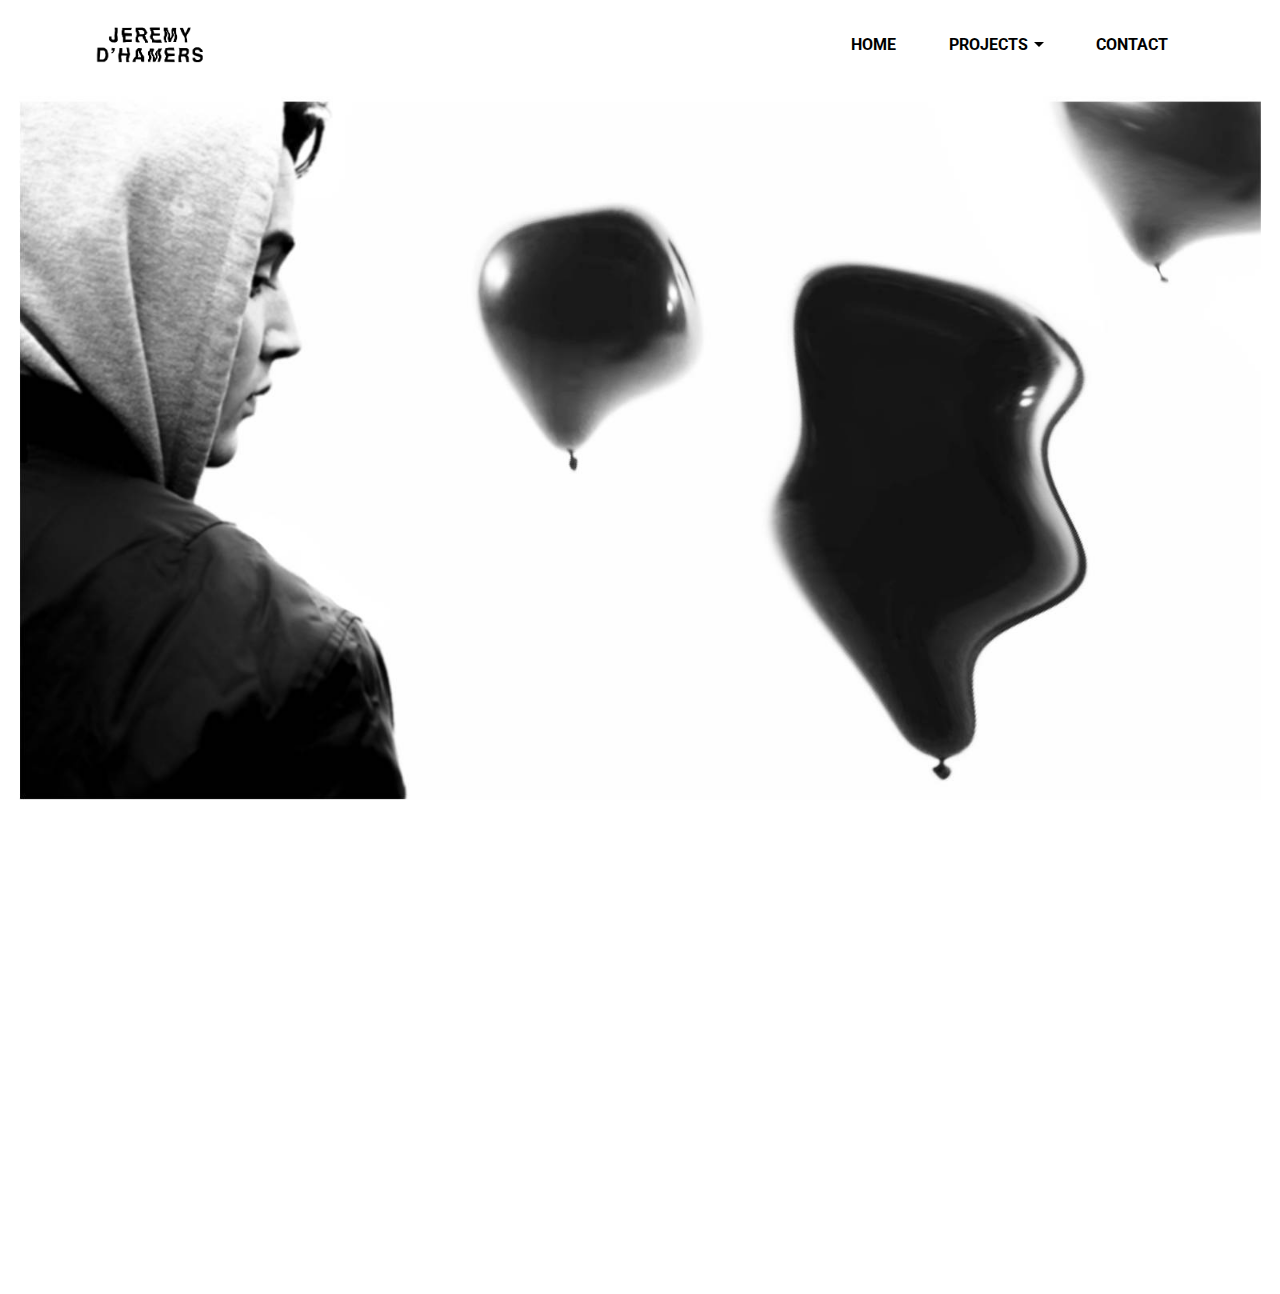
<file: index.html>
<!DOCTYPE html>
<html>
<head>
  <!-- Site made with Mobirise Website Builder v3.9.0, https://mobirise.com -->
  <meta charset="UTF-8">
  <meta http-equiv="X-UA-Compatible" content="IE=edge">
  <meta name="generator" content="Mobirise v3.9.0, mobirise.com">
  <meta name="viewport" content="width=device-width, initial-scale=1">
  <link rel="shortcut icon" href="assets/images/logo1-343x128-44.png" type="image/x-icon">
  <meta name="description" content="">
  
  <link rel="stylesheet" href="https://fonts.googleapis.com/css?family=Lora:400,700,400italic,700italic&amp;subset=latin">
  <link rel="stylesheet" href="https://fonts.googleapis.com/css?family=Montserrat:400,700">
  <link rel="stylesheet" href="https://fonts.googleapis.com/css?family=Raleway:100,100i,200,200i,300,300i,400,400i,500,500i,600,600i,700,700i,800,800i,900,900i">
  <link rel="stylesheet" href="assets/bootstrap-material-design-font/css/material.css">
  <link rel="stylesheet" href="assets/tether/tether.min.css">
  <link rel="stylesheet" href="assets/bootstrap/css/bootstrap.min.css">
  <link rel="stylesheet" href="assets/animate.css/animate.min.css">
  <link rel="stylesheet" href="assets/dropdown/css/style.css">
  <link rel="stylesheet" href="assets/theme/css/style.css">
  <link rel="stylesheet" href="assets/mobirise/css/mbr-additional.css" type="text/css">
  
  
  
</head>
<body>

<!-- Google Analytics -->
<script>
  (function(i,s,o,g,r,a,m){i['GoogleAnalyticsObject']=r;i[r]=i[r]||function(){
  (i[r].q=i[r].q||[]).push(arguments)},i[r].l=1*new Date();a=s.createElement(o),
  m=s.getElementsByTagName(o)[0];a.async=1;a.src=g;m.parentNode.insertBefore(a,m)
  })(window,document,'script','https://www.google-analytics.com/analytics.js','ga');

  ga('create', 'UA-99498445-1', 'auto');
  ga('send', 'pageview');

</script>
<!-- /Google Analytics -->


<section id="menu-4">

    <nav class="navbar navbar-dropdown">
        <div class="container">

            <div class="mbr-table">
                <div class="mbr-table-cell">

                    <div class="navbar-brand">
                        <a href="index.html" class="navbar-logo"><img src="assets/images/logo1-343x128-44.png"></a>
                        
                    </div>

                </div>
                <div class="mbr-table-cell">

                    <button class="navbar-toggler pull-xs-right hidden-md-up" type="button" data-toggle="collapse" data-target="#exCollapsingNavbar">
                        <div class="hamburger-icon"></div>
                    </button>

                    <ul class="nav-dropdown collapse pull-xs-right nav navbar-nav navbar-toggleable-sm" id="exCollapsingNavbar"><li class="nav-item"><a class="nav-link link" href="index.html" aria-expanded="false">HOME</a></li><li class="nav-item dropdown open"><a class="nav-link link dropdown-toggle" data-toggle="dropdown-submenu" href="https://mobirise.com/" aria-expanded="true">PROJECTS</a><div class="dropdown-menu"><a class="dropdown-item" href="moving.html">moving images</a><a class="dropdown-item" href="still.html">still images</a><a class="dropdown-item" href="graphic.html">graphic design</a><a class="dropdown-item" href="#"></a></div></li><li class="nav-item dropdown"><a class="nav-link link" href="contact.html" aria-expanded="false">CONTACT<br></a></li></ul>
                    <button hidden="" class="navbar-toggler navbar-close" type="button" data-toggle="collapse" data-target="#exCollapsingNavbar">
                        <div class="close-icon"></div>
                    </button>

                </div>
            </div>

        </div>
    </nav>

</section>

<section class="engine"><a rel="external" href="https://mobirise.com">best wysiwyg web design software</a></section><section class="mbr-section mbr-section-hero mbr-section-full mbr-after-navbar" id="header1-15" style="background-image: url(assets/images/jeremydhamers-2000x1125-28.jpg);">

    

    <div class="mbr-table-cell">

        <div class="container">
            <div class="row">
                <div class="mbr-section col-md-10 col-md-offset-1 text-xs-center">

                    
                    
                    
                </div>
            </div>
        </div>
    </div>

    

</section>

<section class="mbr-section" id="form1-a" style="background-color: rgb(255, 255, 255); padding-top: 0px; padding-bottom: 0px;">
    
    <div class="mbr-section mbr-section__container mbr-section__container--middle">
        <div class="container">
            <div class="row">
                <div class="col-xs-12 text-xs-center">
                    <h3 class="mbr-section-title display-2"></h3>
                    <small class="mbr-section-subtitle"></small>
                </div>
            </div>
        </div>
    </div>
    <div class="mbr-section mbr-section-nopadding">
        <div class="container">
            <div class="row">
                <div class="col-xs-12 col-lg-10 col-lg-offset-1" data-form-type="formoid">


                    <div data-form-alert="true">
                        <div hidden="" data-form-alert-success="true" class="alert alert-form alert-success text-xs-center">MESSAGE SENT</div>
                    </div>


                    <form action="https://mobirise.com/" method="post" data-form-title="UNTITLED FORM">

                        <input type="hidden" value="i0JWE0X8orMjrDQZP75N5CFXzHbU6f2KFv9Yzrsdz07rV2G9QzFwtkGq5x4ckHblBn5s3uPPBO80/LThbVLeiZH0dMVNBnp2PHqbybGcmz6L7Dt9VsfMCTmUZIGFubeR" data-form-email="true">

                        <div class="row row-sm-offset">

                            

                            <div class="col-xs-12">
                                <div class="form-group">
                                    <label class="form-control-label" for="form1-a-email">Email</label>
                                    <input type="email" class="form-control" name="email" required="" data-form-field="Email" id="form1-a-email">
                                </div>
                            </div>

                            

                        </div>

                        <div class="form-group">
                            <label class="form-control-label" for="form1-a-message">Message</label>
                            <textarea class="form-control" name="message" rows="7" data-form-field="Message" id="form1-a-message"></textarea>
                        </div>

                        <div><button type="submit" class="btn btn-black">SEND</button></div>

                    </form>
                </div>
            </div>
        </div>
    </div>
</section>


  <script src="assets/web/assets/jquery/jquery.min.js"></script>
  <script src="assets/tether/tether.min.js"></script>
  <script src="assets/bootstrap/js/bootstrap.min.js"></script>
  <script src="assets/smooth-scroll/SmoothScroll.js"></script>
  <script src="assets/viewportChecker/jquery.viewportchecker.js"></script>
  <script src="assets/dropdown/js/script.min.js"></script>
  <script src="assets/touchSwipe/jquery.touchSwipe.min.js"></script>
  <script src="assets/theme/js/script.js"></script>
  <script src="assets/formoid/formoid.min.js"></script>
  
  
  <input name="animation" type="hidden">
  </body>
</html>
</file>
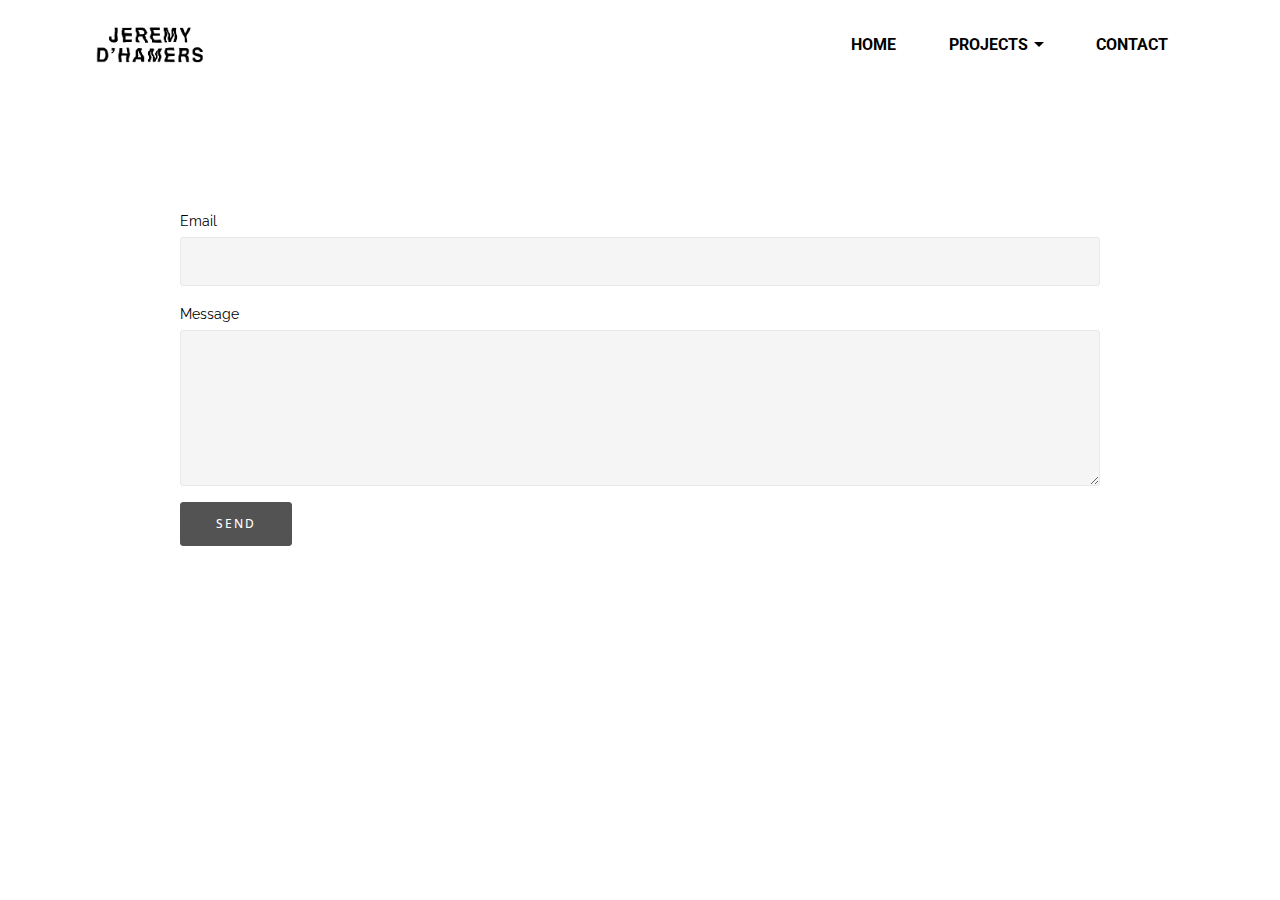
<file: contact.html>
<!DOCTYPE html>
<html>
<head>
  <!-- Site made with Mobirise Website Builder v3.9.0, https://mobirise.com -->
  <meta charset="UTF-8">
  <meta http-equiv="X-UA-Compatible" content="IE=edge">
  <meta name="generator" content="Mobirise v3.9.0, mobirise.com">
  <meta name="viewport" content="width=device-width, initial-scale=1">
  <link rel="shortcut icon" href="assets/images/logo1-343x128-44.png" type="image/x-icon">
  <meta name="description" content="">
  
  <link rel="stylesheet" href="https://fonts.googleapis.com/css?family=Lora:400,700,400italic,700italic&amp;subset=latin">
  <link rel="stylesheet" href="https://fonts.googleapis.com/css?family=Montserrat:400,700">
  <link rel="stylesheet" href="https://fonts.googleapis.com/css?family=Raleway:100,100i,200,200i,300,300i,400,400i,500,500i,600,600i,700,700i,800,800i,900,900i">
  <link rel="stylesheet" href="assets/bootstrap-material-design-font/css/material.css">
  <link rel="stylesheet" href="assets/tether/tether.min.css">
  <link rel="stylesheet" href="assets/bootstrap/css/bootstrap.min.css">
  <link rel="stylesheet" href="assets/animate.css/animate.min.css">
  <link rel="stylesheet" href="assets/dropdown/css/style.css">
  <link rel="stylesheet" href="assets/theme/css/style.css">
  <link rel="stylesheet" href="assets/mobirise/css/mbr-additional.css" type="text/css">
  
  
  
</head>
<body>

<!-- Google Analytics -->
<script>
  (function(i,s,o,g,r,a,m){i['GoogleAnalyticsObject']=r;i[r]=i[r]||function(){
  (i[r].q=i[r].q||[]).push(arguments)},i[r].l=1*new Date();a=s.createElement(o),
  m=s.getElementsByTagName(o)[0];a.async=1;a.src=g;m.parentNode.insertBefore(a,m)
  })(window,document,'script','https://www.google-analytics.com/analytics.js','ga');

  ga('create', 'UA-99498445-1', 'auto');
  ga('send', 'pageview');

</script>
<!-- /Google Analytics -->


<section id="menu-g">

    <nav class="navbar navbar-dropdown">
        <div class="container">

            <div class="mbr-table">
                <div class="mbr-table-cell">

                    <div class="navbar-brand">
                        <a href="index.html" class="navbar-logo"><img src="assets/images/logo1-343x128-63.png"></a>
                        
                    </div>

                </div>
                <div class="mbr-table-cell">

                    <button class="navbar-toggler pull-xs-right hidden-md-up" type="button" data-toggle="collapse" data-target="#exCollapsingNavbar">
                        <div class="hamburger-icon"></div>
                    </button>

                    <ul class="nav-dropdown collapse pull-xs-right nav navbar-nav navbar-toggleable-sm" id="exCollapsingNavbar"><li class="nav-item"><a class="nav-link link" href="index.html" aria-expanded="false">HOME</a></li><li class="nav-item dropdown open"><a class="nav-link link dropdown-toggle" data-toggle="dropdown-submenu" href="https://mobirise.com/" aria-expanded="true">PROJECTS</a><div class="dropdown-menu"><a class="dropdown-item" href="moving.html">moving images</a><a class="dropdown-item" href="still.html">still images</a><a class="dropdown-item" href="graphic.html">graphic design</a><a class="dropdown-item" href="#"></a></div></li><li class="nav-item dropdown"><a class="nav-link link" href="contact.html" aria-expanded="false">CONTACT<br></a></li></ul>
                    <button hidden="" class="navbar-toggler navbar-close" type="button" data-toggle="collapse" data-target="#exCollapsingNavbar">
                        <div class="close-icon"></div>
                    </button>

                </div>
            </div>

        </div>
    </nav>

</section>

<section class="engine"><a rel="external" href="https://mobirise.com">mobile web site design</a></section><section class="mbr-section mbr-after-navbar" id="form1-w" style="background-color: rgb(255, 255, 255); padding-top: 160px; padding-bottom: 0px;">
    
    <div class="mbr-section mbr-section__container mbr-section__container--middle">
        <div class="container">
            <div class="row">
                <div class="col-xs-12 text-xs-center">
                    <h3 class="mbr-section-title display-2"></h3>
                    <small class="mbr-section-subtitle"></small>
                </div>
            </div>
        </div>
    </div>
    <div class="mbr-section mbr-section-nopadding">
        <div class="container">
            <div class="row">
                <div class="col-xs-12 col-lg-10 col-lg-offset-1" data-form-type="formoid">


                    <div data-form-alert="true">
                        <div hidden="" data-form-alert-success="true" class="alert alert-form alert-success text-xs-center">MESSAGE SENT</div>
                    </div>


                    <form action="https://mobirise.com/" method="post" data-form-title="UNTITLED FORM">

                        <input type="hidden" value="IB29SHgZnMR67uYXmnEkkkTKWh/7JaPc1AytcxhzmmCThCavlldOmqfVQjwWTZs29F2kOmPLL27KM1FveA6fw4m4uoLpe5pYuBHys6G4U7q/grBPsKrw2F2N3Lami2uf" data-form-email="true">

                        <div class="row row-sm-offset">

                            

                            <div class="col-xs-12">
                                <div class="form-group">
                                    <label class="form-control-label" for="form1-w-email">Email</label>
                                    <input type="email" class="form-control" name="email" required="" data-form-field="Email" id="form1-w-email">
                                </div>
                            </div>

                            

                        </div>

                        <div class="form-group">
                            <label class="form-control-label" for="form1-w-message">Message</label>
                            <textarea class="form-control" name="message" rows="7" data-form-field="Message" id="form1-w-message"></textarea>
                        </div>

                        <div><button type="submit" class="btn btn-black">SEND</button></div>

                    </form>
                </div>
            </div>
        </div>
    </div>
</section>


  <script src="assets/web/assets/jquery/jquery.min.js"></script>
  <script src="assets/tether/tether.min.js"></script>
  <script src="assets/bootstrap/js/bootstrap.min.js"></script>
  <script src="assets/smooth-scroll/SmoothScroll.js"></script>
  <script src="assets/viewportChecker/jquery.viewportchecker.js"></script>
  <script src="assets/dropdown/js/script.min.js"></script>
  <script src="assets/touchSwipe/jquery.touchSwipe.min.js"></script>
  <script src="assets/theme/js/script.js"></script>
  <script src="assets/formoid/formoid.min.js"></script>
  
  
  <input name="animation" type="hidden">
  </body>
</html>
</file>
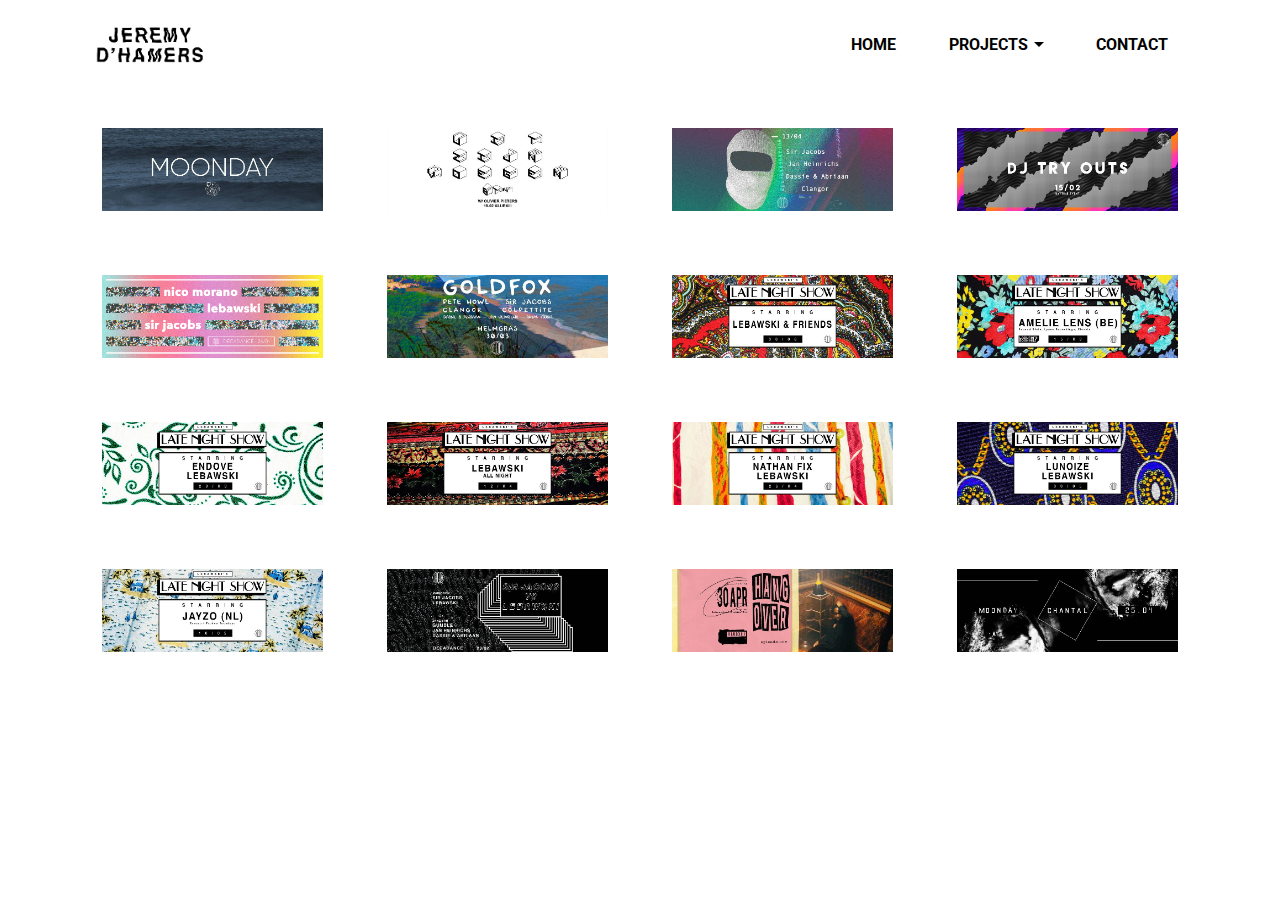
<file: graphic.html>
<!DOCTYPE html>
<html>
<head>
  <!-- Site made with Mobirise Website Builder v3.9.0, https://mobirise.com -->
  <meta charset="UTF-8">
  <meta http-equiv="X-UA-Compatible" content="IE=edge">
  <meta name="generator" content="Mobirise v3.9.0, mobirise.com">
  <meta name="viewport" content="width=device-width, initial-scale=1">
  <link rel="shortcut icon" href="assets/images/logo1-343x128-44.png" type="image/x-icon">
  <meta name="description" content="graphic design by Jeremy D'hamers. All rights reserved.">
  <title>Graphic Design</title>
  <link rel="stylesheet" href="https://fonts.googleapis.com/css?family=Lora:400,700,400italic,700italic&amp;subset=latin">
  <link rel="stylesheet" href="https://fonts.googleapis.com/css?family=Montserrat:400,700">
  <link rel="stylesheet" href="https://fonts.googleapis.com/css?family=Raleway:100,100i,200,200i,300,300i,400,400i,500,500i,600,600i,700,700i,800,800i,900,900i">
  <link rel="stylesheet" href="assets/bootstrap-material-design-font/css/material.css">
  <link rel="stylesheet" href="assets/et-line-font-plugin/style.css">
  <link rel="stylesheet" href="assets/tether/tether.min.css">
  <link rel="stylesheet" href="assets/bootstrap/css/bootstrap.min.css">
  <link rel="stylesheet" href="assets/animate.css/animate.min.css">
  <link rel="stylesheet" href="assets/dropdown/css/style.css">
  <link rel="stylesheet" href="assets/theme/css/style.css">
  <link rel="stylesheet" href="assets/mobirise-gallery/style.css">
  <link rel="stylesheet" href="assets/mobirise/css/mbr-additional.css" type="text/css">
  
  
  
</head>
<body>

<!-- Google Analytics -->
<script>
  (function(i,s,o,g,r,a,m){i['GoogleAnalyticsObject']=r;i[r]=i[r]||function(){
  (i[r].q=i[r].q||[]).push(arguments)},i[r].l=1*new Date();a=s.createElement(o),
  m=s.getElementsByTagName(o)[0];a.async=1;a.src=g;m.parentNode.insertBefore(a,m)
  })(window,document,'script','https://www.google-analytics.com/analytics.js','ga');

  ga('create', 'UA-99498445-1', 'auto');
  ga('send', 'pageview');

</script>
<!-- /Google Analytics -->


<section id="menu-f">

    <nav class="navbar navbar-dropdown">
        <div class="container">

            <div class="mbr-table">
                <div class="mbr-table-cell">

                    <div class="navbar-brand">
                        <a href="index.html" class="navbar-logo"><img src="assets/images/logo1-343x128-56.png"></a>
                        
                    </div>

                </div>
                <div class="mbr-table-cell">

                    <button class="navbar-toggler pull-xs-right hidden-md-up" type="button" data-toggle="collapse" data-target="#exCollapsingNavbar">
                        <div class="hamburger-icon"></div>
                    </button>

                    <ul class="nav-dropdown collapse pull-xs-right nav navbar-nav navbar-toggleable-sm" id="exCollapsingNavbar"><li class="nav-item"><a class="nav-link link" href="index.html" aria-expanded="false">HOME</a></li><li class="nav-item dropdown open"><a class="nav-link link dropdown-toggle" data-toggle="dropdown-submenu" href="https://mobirise.com/" aria-expanded="true">PROJECTS</a><div class="dropdown-menu"><a class="dropdown-item" href="moving.html">moving images</a><a class="dropdown-item" href="still.html">still images</a><a class="dropdown-item" href="graphic.html">graphic design</a><a class="dropdown-item" href="#"></a></div></li><li class="nav-item dropdown"><a class="nav-link link" href="contact.html" aria-expanded="false">CONTACT<br></a></li></ul>
                    <button hidden="" class="navbar-toggler navbar-close" type="button" data-toggle="collapse" data-target="#exCollapsingNavbar">
                        <div class="close-icon"></div>
                    </button>

                </div>
            </div>

        </div>
    </nav>

</section>

<section class="engine"><a rel="external" href="https://mobirise.com">offline site builder</a></section><section class="mbr-gallery mbr-section mbr-section-nopadding mbr-slider-carousel mbr-after-navbar" id="gallery3-10" data-filter="false" style="background-color: rgb(255, 255, 255); padding-top: 6rem; padding-bottom: 1.5rem;">
    <!-- Filter -->
    

    <!-- Gallery -->
    <div class="mbr-gallery-row container">
        <div class=" mbr-gallery-layout-default">
            <div>
                <div>
                    <div class="mbr-gallery-item mbr-gallery-item__mobirise3 mbr-gallery-item--p2" data-tags="Animated" data-video-url="false">
                        <div href="#lb-gallery3-10" data-slide-to="0" data-toggle="modal">
                            
                            

                            <img alt="" src="assets/images/untitled-12-2000x752-82-2000x752-39.jpg">
                            
                            <span class="icon-focus"></span>
                            
                        </div>
                    </div><div class="mbr-gallery-item mbr-gallery-item__mobirise3 mbr-gallery-item--p2" data-tags="Animated" data-video-url="false">
                        <div href="#lb-gallery3-10" data-slide-to="1" data-toggle="modal">
                            
                            

                            <img alt="" src="assets/images/uitzijnvoegenbanner-2000x752-17-2000x752-38.jpg">
                            
                            <span class="icon-focus"></span>
                            
                        </div>
                    </div><div class="mbr-gallery-item mbr-gallery-item__mobirise3 mbr-gallery-item--p2" data-tags="Animated" data-video-url="false">
                        <div href="#lb-gallery3-10" data-slide-to="2" data-toggle="modal">
                            
                            

                            <img alt="" src="assets/images/untitled-1-2000x752-32-2000x752-46.jpg">
                            
                            <span class="icon-focus"></span>
                            
                        </div>
                    </div><div class="mbr-gallery-item mbr-gallery-item__mobirise3 mbr-gallery-item--p2" data-tags="Animated" data-video-url="false">
                        <div href="#lb-gallery3-10" data-slide-to="3" data-toggle="modal">
                            
                            

                            <img alt="" src="assets/images/untitled-3-2000x752-84-2000x752-5.jpg">
                            
                            <span class="icon-focus"></span>
                            
                        </div>
                    </div><div class="mbr-gallery-item mbr-gallery-item__mobirise3 mbr-gallery-item--p2" data-tags="Animated" data-video-url="false">
                        <div href="#lb-gallery3-10" data-slide-to="4" data-toggle="modal">
                            
                            

                            <img alt="" src="assets/images/untitled-10-final-2000x752-77-2000x752-53.png">
                            
                            <span class="icon-focus"></span>
                            
                        </div>
                    </div><div class="mbr-gallery-item mbr-gallery-item__mobirise3 mbr-gallery-item--p2" data-tags="Animated" data-video-url="false">
                        <div href="#lb-gallery3-10" data-slide-to="5" data-toggle="modal">
                            
                            

                            <img alt="" src="assets/images/helmgras-2000x752-25-2000x752-34.jpg">
                            
                            <span class="icon-focus"></span>
                            
                        </div>
                    </div><div class="mbr-gallery-item mbr-gallery-item__mobirise3 mbr-gallery-item--p2" data-tags="Animated" data-video-url="false">
                        <div href="#lb-gallery3-10" data-slide-to="6" data-toggle="modal">
                            
                            

                            <img alt="" src="assets/images/lebawski-friends-2000x752-60-2000x752-66.jpg">
                            
                            <span class="icon-focus"></span>
                            
                        </div>
                    </div><div class="mbr-gallery-item mbr-gallery-item__mobirise3 mbr-gallery-item--p2" data-tags="Animated" data-video-url="false">
                        <div href="#lb-gallery3-10" data-slide-to="7" data-toggle="modal">
                            
                            

                            <img alt="" src="assets/images/amelie-lens-2000x752-23-2000x752-4.jpg">
                            
                            <span class="icon-focus"></span>
                            
                        </div>
                    </div><div class="mbr-gallery-item mbr-gallery-item__mobirise3 mbr-gallery-item--p2" data-tags="Animated" data-video-url="false">
                        <div href="#lb-gallery3-10" data-slide-to="8" data-toggle="modal">
                            
                            

                            <img alt="" src="assets/images/lns3-3-1-2000x752-98-2000x752-51.jpg">
                            
                            <span class="icon-focus"></span>
                            
                        </div>
                    </div><div class="mbr-gallery-item mbr-gallery-item__mobirise3 mbr-gallery-item--p2" data-tags="Animated" data-video-url="false">
                        <div href="#lb-gallery3-10" data-slide-to="9" data-toggle="modal">
                            
                            

                            <img alt="" src="assets/images/lns4-5-2000x752-18-2000x752-16.jpg">
                            
                            <span class="icon-focus"></span>
                            
                        </div>
                    </div><div class="mbr-gallery-item mbr-gallery-item__mobirise3 mbr-gallery-item--p2" data-tags="Animated" data-video-url="false">
                        <div href="#lb-gallery3-10" data-slide-to="10" data-toggle="modal">
                            
                            

                            <img alt="" src="assets/images/lns5-3-2000x752-3-2000x752-4.jpg">
                            
                            <span class="icon-focus"></span>
                            
                        </div>
                    </div><div class="mbr-gallery-item mbr-gallery-item__mobirise3 mbr-gallery-item--p2" data-tags="Animated" data-video-url="false">
                        <div href="#lb-gallery3-10" data-slide-to="11" data-toggle="modal">
                            
                            

                            <img alt="" src="assets/images/lns6-3-2000x752-79-2000x752-50.jpg">
                            
                            <span class="icon-focus"></span>
                            
                        </div>
                    </div><div class="mbr-gallery-item mbr-gallery-item__mobirise3 mbr-gallery-item--p2" data-tags="Animated" data-video-url="false">
                        <div href="#lb-gallery3-10" data-slide-to="12" data-toggle="modal">
                            
                            

                            <img alt="" src="assets/images/lns7-3-2000x752-24-2000x752-29.jpg">
                            
                            <span class="icon-focus"></span>
                            
                        </div>
                    </div><div class="mbr-gallery-item mbr-gallery-item__mobirise3 mbr-gallery-item--p2" data-tags="Animated" data-video-url="false">
                        <div href="#lb-gallery3-10" data-slide-to="13" data-toggle="modal">
                            
                            

                            <img alt="" src="assets/images/decadance-2000x752-94-2000x752-53.jpg">
                            
                            <span class="icon-focus"></span>
                            
                        </div>
                    </div><div class="mbr-gallery-item mbr-gallery-item__mobirise3 mbr-gallery-item--p2" data-tags="Animated" data-video-url="false">
                        <div href="#lb-gallery3-10" data-slide-to="14" data-toggle="modal">
                            
                            

                            <img alt="" src="assets/images/hangover-2000x752-77-2000x752-2.jpg">
                            
                            <span class="icon-focus"></span>
                            
                        </div>
                    </div><div class="mbr-gallery-item mbr-gallery-item__mobirise3 mbr-gallery-item--p2" data-tags="Animated" data-video-url="false">
                        <div href="#lb-gallery3-10" data-slide-to="15" data-toggle="modal">
                            
                            

                            <img alt="" src="assets/images/moonday-chantal-2000x752-10-2000x752-41.jpg">
                            
                            <span class="icon-focus"></span>
                            
                        </div>
                    </div>
                </div>
            </div>
            <div class="clearfix"></div>
        </div>
    </div>

    <!-- Lightbox -->
    <div data-app-prevent-settings="" class="mbr-slider modal fade carousel slide" tabindex="-1" data-keyboard="true" data-interval="false" id="lb-gallery3-10">
        <div class="modal-dialog">
            <div class="modal-content">
                <div class="modal-body">
                    <ol class="carousel-indicators">
                        <li data-app-prevent-settings="" data-target="#lb-gallery3-10" data-slide-to="0"></li><li data-app-prevent-settings="" data-target="#lb-gallery3-10" data-slide-to="1"></li><li data-app-prevent-settings="" data-target="#lb-gallery3-10" data-slide-to="2"></li><li data-app-prevent-settings="" data-target="#lb-gallery3-10" data-slide-to="3"></li><li data-app-prevent-settings="" data-target="#lb-gallery3-10" data-slide-to="4"></li><li data-app-prevent-settings="" data-target="#lb-gallery3-10" data-slide-to="5"></li><li data-app-prevent-settings="" data-target="#lb-gallery3-10" data-slide-to="6"></li><li data-app-prevent-settings="" data-target="#lb-gallery3-10" data-slide-to="7"></li><li data-app-prevent-settings="" data-target="#lb-gallery3-10" data-slide-to="8"></li><li data-app-prevent-settings="" data-target="#lb-gallery3-10" data-slide-to="9"></li><li data-app-prevent-settings="" data-target="#lb-gallery3-10" data-slide-to="10"></li><li data-app-prevent-settings="" data-target="#lb-gallery3-10" data-slide-to="11"></li><li data-app-prevent-settings="" data-target="#lb-gallery3-10" data-slide-to="12"></li><li data-app-prevent-settings="" data-target="#lb-gallery3-10" data-slide-to="13"></li><li data-app-prevent-settings="" data-target="#lb-gallery3-10" data-slide-to="14"></li><li data-app-prevent-settings="" data-target="#lb-gallery3-10" class=" active" data-slide-to="15"></li>
                    </ol>
                    <div class="carousel-inner">
                        <div class="carousel-item">
                            <img alt="" src="assets/images/untitled-12-2000x752-82.jpg">
                        </div><div class="carousel-item">
                            <img alt="" src="assets/images/uitzijnvoegenbanner-2000x752-17.jpg">
                        </div><div class="carousel-item">
                            <img alt="" src="assets/images/untitled-1-2000x752-32.jpg">
                        </div><div class="carousel-item">
                            <img alt="" src="assets/images/untitled-3-2000x752-84.jpg">
                        </div><div class="carousel-item">
                            <img alt="" src="assets/images/untitled-10-final-2000x752-77.png">
                        </div><div class="carousel-item">
                            <img alt="" src="assets/images/helmgras-2000x752-25.jpg">
                        </div><div class="carousel-item">
                            <img alt="" src="assets/images/lebawski-friends-2000x752-60.jpg">
                        </div><div class="carousel-item">
                            <img alt="" src="assets/images/amelie-lens-2000x752-23.jpg">
                        </div><div class="carousel-item">
                            <img alt="" src="assets/images/lns3-3-1-2000x752-98.jpg">
                        </div><div class="carousel-item">
                            <img alt="" src="assets/images/lns4-5-2000x752-18.jpg">
                        </div><div class="carousel-item">
                            <img alt="" src="assets/images/lns5-3-2000x752-3.jpg">
                        </div><div class="carousel-item">
                            <img alt="" src="assets/images/lns6-3-2000x752-79.jpg">
                        </div><div class="carousel-item">
                            <img alt="" src="assets/images/lns7-3-2000x752-24.jpg">
                        </div><div class="carousel-item">
                            <img alt="" src="assets/images/decadance-2000x752-94.jpg">
                        </div><div class="carousel-item">
                            <img alt="" src="assets/images/hangover-2000x752-77.jpg">
                        </div><div class="carousel-item active">
                            <img alt="" src="assets/images/moonday-chantal-2000x752-10.jpg">
                        </div>
                    </div>
                    <a class="left carousel-control" role="button" data-slide="prev" href="#lb-gallery3-10">
                        <span class="icon-prev" aria-hidden="true"></span>
                        <span class="sr-only">Previous</span>
                    </a>
                    <a class="right carousel-control" role="button" data-slide="next" href="#lb-gallery3-10">
                        <span class="icon-next" aria-hidden="true"></span>
                        <span class="sr-only">Next</span>
                    </a>

                    <a class="close" href="#" role="button" data-dismiss="modal">
                        <span aria-hidden="true">×</span>
                        <span class="sr-only">Close</span>
                    </a>
                </div>
            </div>
        </div>
    </div>
</section>


  <script src="assets/web/assets/jquery/jquery.min.js"></script>
  <script src="assets/tether/tether.min.js"></script>
  <script src="assets/bootstrap/js/bootstrap.min.js"></script>
  <script src="assets/smooth-scroll/SmoothScroll.js"></script>
  <script src="assets/viewportChecker/jquery.viewportchecker.js"></script>
  <script src="assets/dropdown/js/script.min.js"></script>
  <script src="assets/touchSwipe/jquery.touchSwipe.min.js"></script>
  <script src="assets/masonry/masonry.pkgd.min.js"></script>
  <script src="assets/imagesloaded/imagesloaded.pkgd.min.js"></script>
  <script src="assets/bootstrap-carousel-swipe/bootstrap-carousel-swipe.js"></script>
  <script src="assets/theme/js/script.js"></script>
  <script src="assets/mobirise-gallery/player.min.js"></script>
  <script src="assets/mobirise-gallery/script.js"></script>
  
  
  <input name="animation" type="hidden">
  </body>
</html>
</file>
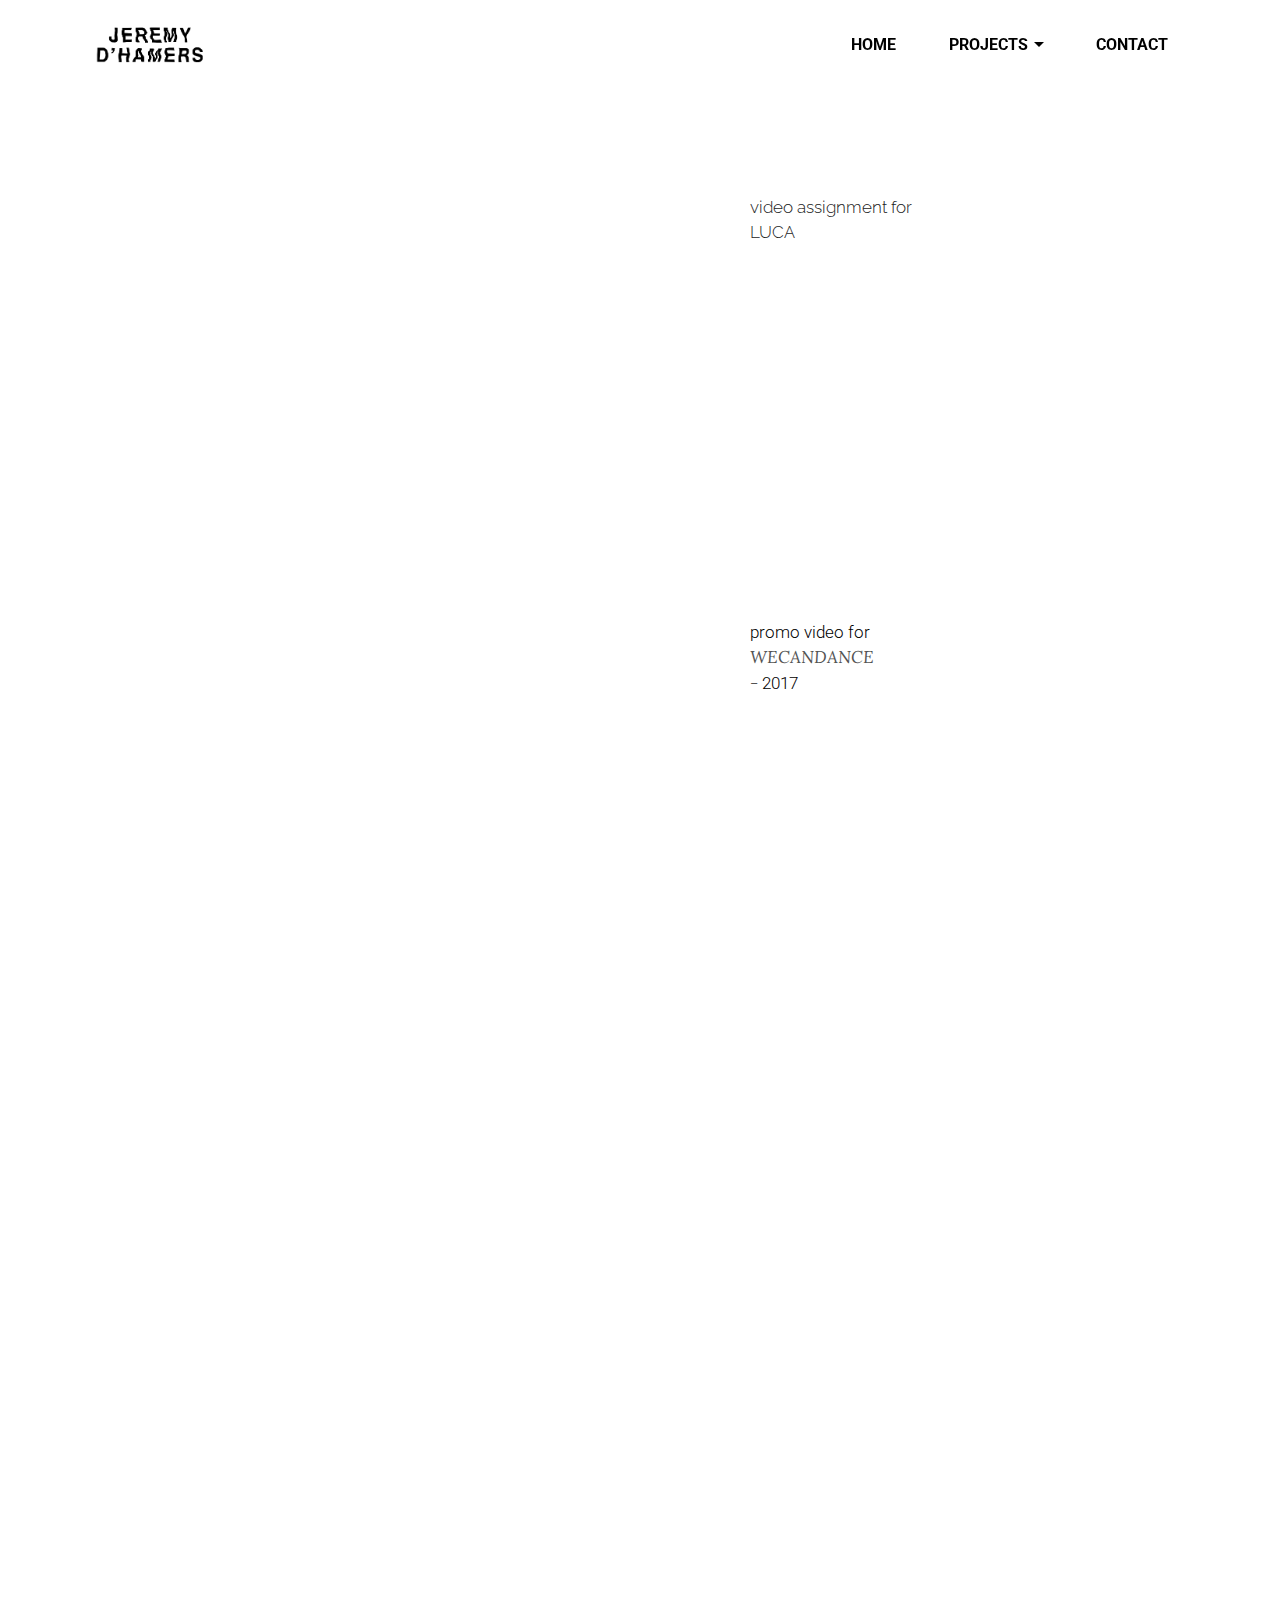
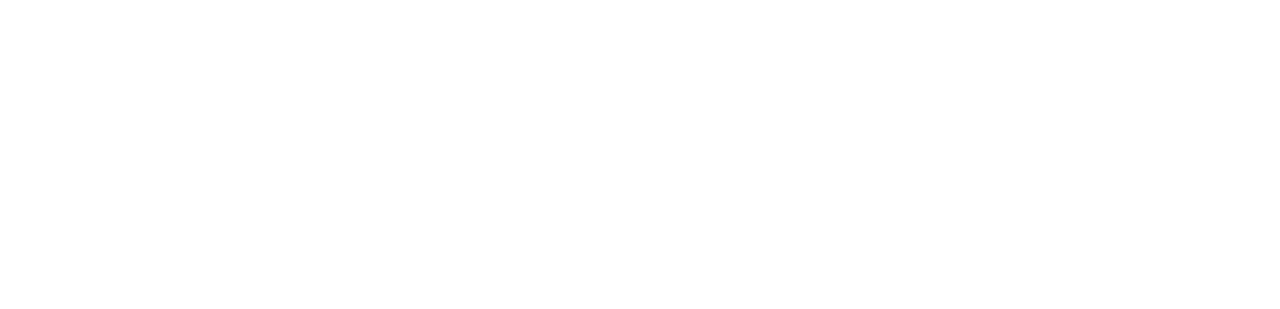
<file: moving.html>
<!DOCTYPE html>
<html>
<head>
  <!-- Site made with Mobirise Website Builder v3.9.0, https://mobirise.com -->
  <meta charset="UTF-8">
  <meta http-equiv="X-UA-Compatible" content="IE=edge">
  <meta name="generator" content="Mobirise v3.9.0, mobirise.com">
  <meta name="viewport" content="width=device-width, initial-scale=1">
  <link rel="shortcut icon" href="assets/images/logo1-343x128-44.png" type="image/x-icon">
  <meta name="description" content="moving images by Jeremy D'hamers. All rights reserved.">
  <title>Moving Images</title>
  <link rel="stylesheet" href="https://fonts.googleapis.com/css?family=Lora:400,700,400italic,700italic&amp;subset=latin">
  <link rel="stylesheet" href="https://fonts.googleapis.com/css?family=Montserrat:400,700">
  <link rel="stylesheet" href="https://fonts.googleapis.com/css?family=Raleway:100,100i,200,200i,300,300i,400,400i,500,500i,600,600i,700,700i,800,800i,900,900i">
  <link rel="stylesheet" href="assets/bootstrap-material-design-font/css/material.css">
  <link rel="stylesheet" href="assets/tether/tether.min.css">
  <link rel="stylesheet" href="assets/bootstrap/css/bootstrap.min.css">
  <link rel="stylesheet" href="assets/animate.css/animate.min.css">
  <link rel="stylesheet" href="assets/dropdown/css/style.css">
  <link rel="stylesheet" href="assets/theme/css/style.css">
  <link rel="stylesheet" href="assets/mobirise/css/mbr-additional.css" type="text/css">
  
  
  
</head>
<body>

<!-- Google Analytics -->
<script>
  (function(i,s,o,g,r,a,m){i['GoogleAnalyticsObject']=r;i[r]=i[r]||function(){
  (i[r].q=i[r].q||[]).push(arguments)},i[r].l=1*new Date();a=s.createElement(o),
  m=s.getElementsByTagName(o)[0];a.async=1;a.src=g;m.parentNode.insertBefore(a,m)
  })(window,document,'script','https://www.google-analytics.com/analytics.js','ga');

  ga('create', 'UA-99498445-1', 'auto');
  ga('send', 'pageview');

</script>
<!-- /Google Analytics -->


<section id="menu-f">

    <nav class="navbar navbar-dropdown">
        <div class="container">

            <div class="mbr-table">
                <div class="mbr-table-cell">

                    <div class="navbar-brand">
                        <a href="index.html" class="navbar-logo"><img src="assets/images/logo1-343x128-56.png"></a>
                        
                    </div>

                </div>
                <div class="mbr-table-cell">

                    <button class="navbar-toggler pull-xs-right hidden-md-up" type="button" data-toggle="collapse" data-target="#exCollapsingNavbar">
                        <div class="hamburger-icon"></div>
                    </button>

                    <ul class="nav-dropdown collapse pull-xs-right nav navbar-nav navbar-toggleable-sm" id="exCollapsingNavbar"><li class="nav-item"><a class="nav-link link" href="index.html" aria-expanded="false">HOME</a></li><li class="nav-item dropdown open"><a class="nav-link link dropdown-toggle" data-toggle="dropdown-submenu" href="https://mobirise.com/" aria-expanded="true">PROJECTS</a><div class="dropdown-menu"><a class="dropdown-item" href="moving.html">moving images</a><a class="dropdown-item" href="still.html">still images</a><a class="dropdown-item" href="graphic.html">graphic design</a><a class="dropdown-item" href="#"></a></div></li><li class="nav-item dropdown"><a class="nav-link link" href="contact.html" aria-expanded="false">CONTACT<br></a></li></ul>
                    <button hidden="" class="navbar-toggler navbar-close" type="button" data-toggle="collapse" data-target="#exCollapsingNavbar">
                        <div class="close-icon"></div>
                    </button>

                </div>
            </div>

        </div>
    </nav>

</section>

<section class="engine"><a rel="external" href="https://mobirise.com">top mobile web generator software download</a></section><section class="mbr-section mbr-after-navbar" id="msg-box5-16" style="background-color: rgb(255, 255, 255); padding-top: 80px; padding-bottom: 40px;">

    
    <div class="container">
        <div class="row">
            <div class="mbr-table-md-up">

              <div class="mbr-table-cell mbr-right-padding-md-up mbr-valign-top col-md-7">
                  <div class="mbr-figure"><iframe class="mbr-embedded-video" src="https://player.vimeo.com/video/219487594?autoplay=0&amp;loop=0" width="1280" height="720" frameborder="0" allowfullscreen></iframe></div>
              </div>

              


              <div class="mbr-table-cell col-md-5 text-xs-center text-md-left">
                  
                  <div class="lead">

                    <p>video assignment for<br>LUCA&nbsp;</p>

                  </div>

                  
              </div>


              

            </div>
        </div>
    </div>

</section>

<section class="mbr-section" id="msg-box5-12" style="background-color: rgb(255, 255, 255); padding-top: 80px; padding-bottom: 40px;">

    
    <div class="container">
        <div class="row">
            <div class="mbr-table-md-up">

              <div class="mbr-table-cell mbr-right-padding-md-up mbr-valign-top col-md-7">
                  <div class="mbr-figure"><iframe class="mbr-embedded-video" src="https://player.vimeo.com/video/218083643?autoplay=0&amp;loop=0" width="1280" height="720" frameborder="0" allowfullscreen></iframe></div>
              </div>

              


              <div class="mbr-table-cell col-md-5 text-xs-center text-md-left">
                  
                  <div class="lead">

                    <p>promo video for<br><a href="http://wecandance.be/" target="_blank" class="text-black">WECANDANCE</a><br><a href="http://wecandance.be/" target="_blank" class="text-black">-</a>&nbsp;2017</p>

                  </div>

                  
              </div>


              

            </div>
        </div>
    </div>

</section>

<section class="mbr-section" id="msg-box5-x" style="background-color: rgb(255, 255, 255); padding-top: 0px; padding-bottom: 0px;">

    
    <div class="container">
        <div class="row">
            <div class="mbr-table-md-up">

              <div class="mbr-table-cell mbr-right-padding-md-up mbr-valign-top col-md-7">
                  <div class="mbr-figure"><iframe class="mbr-embedded-video" src="https://player.vimeo.com/video/218083146?autoplay=0&amp;loop=0" width="1280" height="720" frameborder="0" allowfullscreen></iframe></div>
              </div>

              


              <div class="mbr-table-cell col-md-5 text-xs-center text-md-left">
                  
                  <div class="lead">

                    <p>promo video for<br><a href="https://www.facebook.com/thekellypalmersociety/" target="_blank" class="text-black">KELLY PALMER</a><br>-&nbsp;<a href="https://www.facebook.com/thekellypalmersociety/" target="_blank" class="text-black">2</a>017</p>

                  </div>

                  
              </div>


              

            </div>
        </div>
    </div>

</section>

<section class="mbr-section" id="msg-box5-s" style="background-color: rgb(255, 255, 255); padding-top: 40px; padding-bottom: 0px;">

    
    <div class="container">
        <div class="row">
            <div class="mbr-table-md-up">

              <div class="mbr-table-cell mbr-right-padding-md-up mbr-valign-top col-md-7">
                  <div class="mbr-figure"><iframe class="mbr-embedded-video" src="https://player.vimeo.com/video/195924848?autoplay=0&amp;loop=0" width="1280" height="720" frameborder="0" allowfullscreen></iframe></div>
              </div>

              


              <div class="mbr-table-cell col-md-5 text-xs-center text-md-left">
                  
                  <div class="lead">

                    <p>promo video for<br><a href="https://www.facebook.com/DOORDEMUUR/?fref=ts" target="_blank" class="text-black">BETON</a><br>-&nbsp;<a href="https://www.facebook.com/DOORDEMUUR/?fref=ts" target="_blank" class="text-black">2</a>016</p>

                  </div>

                  
              </div>


              

            </div>
        </div>
    </div>

</section>

<section class="mbr-section" id="msg-box5-t" style="background-color: rgb(255, 255, 255); padding-top: 40px; padding-bottom: 0px;">

    
    <div class="container">
        <div class="row">
            <div class="mbr-table-md-up">

              <div class="mbr-table-cell mbr-right-padding-md-up mbr-valign-top col-md-7">
                  <div class="mbr-figure"><iframe class="mbr-embedded-video" src="https://www.youtube.com/embed/9svGmrtS1k4?rel=0&amp;amp;showinfo=0&amp;autoplay=0&amp;loop=0" width="1280" height="720" frameborder="0" allowfullscreen></iframe></div>
              </div>

              


              <div class="mbr-table-cell col-md-5 text-xs-center text-md-left">
                  
                  <div class="lead">

                    <p>Jaeger LeCoultre watch maintenance video for<br><a href="http://heursel.be" target="_blank" class="text-black">HEURSEL 1745</a><br>-&nbsp;<a href="http://heursel.be" target="_blank" class="text-black">2</a>016</p>

                  </div>

                  
              </div>


              

            </div>
        </div>
    </div>

</section>


  <script src="assets/web/assets/jquery/jquery.min.js"></script>
  <script src="assets/tether/tether.min.js"></script>
  <script src="assets/bootstrap/js/bootstrap.min.js"></script>
  <script src="assets/smooth-scroll/SmoothScroll.js"></script>
  <script src="assets/viewportChecker/jquery.viewportchecker.js"></script>
  <script src="assets/dropdown/js/script.min.js"></script>
  <script src="assets/touchSwipe/jquery.touchSwipe.min.js"></script>
  <script src="assets/theme/js/script.js"></script>
  
  
  <input name="animation" type="hidden">
  </body>
</html>
</file>
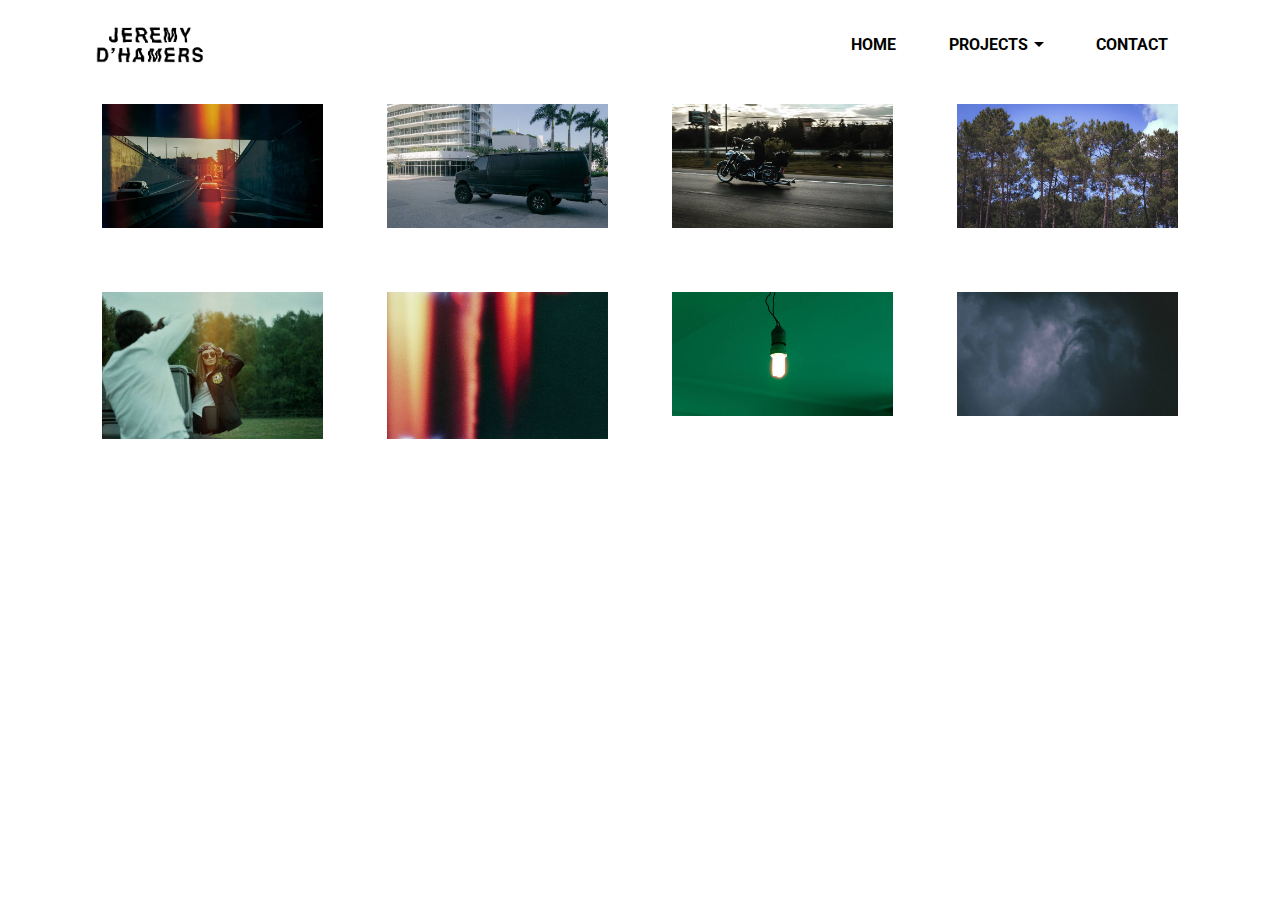
<file: still.html>
<!DOCTYPE html>
<html>
<head>
  <!-- Site made with Mobirise Website Builder v3.9.0, https://mobirise.com -->
  <meta charset="UTF-8">
  <meta http-equiv="X-UA-Compatible" content="IE=edge">
  <meta name="generator" content="Mobirise v3.9.0, mobirise.com">
  <meta name="viewport" content="width=device-width, initial-scale=1">
  <link rel="shortcut icon" href="assets/images/logo1-343x128-44.png" type="image/x-icon">
  <meta name="description" content="still images by Jeremy D'hamers. All rights reserved.">
  <title>Still Images</title>
  <link rel="stylesheet" href="https://fonts.googleapis.com/css?family=Lora:400,700,400italic,700italic&amp;subset=latin">
  <link rel="stylesheet" href="https://fonts.googleapis.com/css?family=Montserrat:400,700">
  <link rel="stylesheet" href="https://fonts.googleapis.com/css?family=Raleway:100,100i,200,200i,300,300i,400,400i,500,500i,600,600i,700,700i,800,800i,900,900i">
  <link rel="stylesheet" href="assets/bootstrap-material-design-font/css/material.css">
  <link rel="stylesheet" href="assets/et-line-font-plugin/style.css">
  <link rel="stylesheet" href="assets/tether/tether.min.css">
  <link rel="stylesheet" href="assets/bootstrap/css/bootstrap.min.css">
  <link rel="stylesheet" href="assets/animate.css/animate.min.css">
  <link rel="stylesheet" href="assets/dropdown/css/style.css">
  <link rel="stylesheet" href="assets/theme/css/style.css">
  <link rel="stylesheet" href="assets/mobirise-gallery/style.css">
  <link rel="stylesheet" href="assets/mobirise/css/mbr-additional.css" type="text/css">
  
  
  
</head>
<body>

<!-- Google Analytics -->
<script>
  (function(i,s,o,g,r,a,m){i['GoogleAnalyticsObject']=r;i[r]=i[r]||function(){
  (i[r].q=i[r].q||[]).push(arguments)},i[r].l=1*new Date();a=s.createElement(o),
  m=s.getElementsByTagName(o)[0];a.async=1;a.src=g;m.parentNode.insertBefore(a,m)
  })(window,document,'script','https://www.google-analytics.com/analytics.js','ga');

  ga('create', 'UA-99498445-1', 'auto');
  ga('send', 'pageview');

</script>
<!-- /Google Analytics -->


<section id="menu-e">

    <nav class="navbar navbar-dropdown">
        <div class="container">

            <div class="mbr-table">
                <div class="mbr-table-cell">

                    <div class="navbar-brand">
                        <a href="index.html" class="navbar-logo"><img src="assets/images/logo1-343x128-35.png"></a>
                        
                    </div>

                </div>
                <div class="mbr-table-cell">

                    <button class="navbar-toggler pull-xs-right hidden-md-up" type="button" data-toggle="collapse" data-target="#exCollapsingNavbar">
                        <div class="hamburger-icon"></div>
                    </button>

                    <ul class="nav-dropdown collapse pull-xs-right nav navbar-nav navbar-toggleable-sm" id="exCollapsingNavbar"><li class="nav-item"><a class="nav-link link" href="index.html" aria-expanded="false">HOME</a></li><li class="nav-item dropdown open"><a class="nav-link link dropdown-toggle" data-toggle="dropdown-submenu" href="https://mobirise.com/" aria-expanded="true">PROJECTS</a><div class="dropdown-menu"><a class="dropdown-item" href="moving.html">moving images</a><a class="dropdown-item" href="still.html">still images</a><a class="dropdown-item" href="graphic.html">graphic design</a><a class="dropdown-item" href="#"></a></div></li><li class="nav-item dropdown"><a class="nav-link link" href="contact.html" aria-expanded="false">CONTACT<br></a></li></ul>
                    <button hidden="" class="navbar-toggler navbar-close" type="button" data-toggle="collapse" data-target="#exCollapsingNavbar">
                        <div class="close-icon"></div>
                    </button>

                </div>
            </div>

        </div>
    </nav>

</section>

<section class="engine"><a rel="external" href="https://mobirise.com">free html site builder</a></section><section class="mbr-gallery mbr-section mbr-section-nopadding mbr-slider-carousel mbr-after-navbar" id="gallery1-m" data-filter="false" style="background-color: rgb(255, 255, 255); padding-top: 4.5rem; padding-bottom: 0rem;">
    <!-- Filter -->
    

    <!-- Gallery -->
    <div class="mbr-gallery-row container">
        <div class=" mbr-gallery-layout-default">
            <div>
                <div>
                    <div class="mbr-gallery-item mbr-gallery-item__mobirise3 mbr-gallery-item--p2" data-tags="Responsive" data-video-url="false">
                        <div href="#lb-gallery1-m" data-slide-to="0" data-toggle="modal">
                            
                            

                            <img alt="" src="assets/images/0073-2000x1125-88-2000x1125-30.jpg">
                            
                            <span class="icon-focus"></span>
                            
                        </div>
                    </div><div class="mbr-gallery-item mbr-gallery-item__mobirise3 mbr-gallery-item--p2" data-tags="Creative" data-video-url="false">
                        <div href="#lb-gallery1-m" data-slide-to="1" data-toggle="modal">
                            
                            

                            <img alt="" src="assets/images/dsc-0357-2000x1125-95-2000x1125-16.jpg">
                            
                            <span class="icon-focus"></span>
                            
                        </div>
                    </div><div class="mbr-gallery-item mbr-gallery-item__mobirise3 mbr-gallery-item--p2" data-tags="Awesome" data-video-url="false">
                        <div href="#lb-gallery1-m" data-slide-to="2" data-toggle="modal">
                            
                            

                            <img alt="" src="assets/images/dsc-0044-2000x1125-34-2000x1125-25.jpg">
                            
                            <span class="icon-focus"></span>
                            
                        </div>
                    </div><div class="mbr-gallery-item mbr-gallery-item__mobirise3 mbr-gallery-item--p2" data-tags="Animated" data-video-url="false">
                        <div href="#lb-gallery1-m" data-slide-to="3" data-toggle="modal">
                            
                            

                            <img alt="" src="assets/images/dsc-0938-2000x1125-55-2000x1125-42.jpg">
                            
                            <span class="icon-focus"></span>
                            
                        </div>
                    </div><div class="mbr-gallery-item mbr-gallery-item__mobirise3 mbr-gallery-item--p2" data-tags="Animated" data-video-url="false">
                        <div href="#lb-gallery1-m" data-slide-to="4" data-toggle="modal">
                            
                            

                            <img alt="" src="assets/images/0069-2000x1333-18-2000x1333-12.jpg">
                            
                            <span class="icon-focus"></span>
                            
                        </div>
                    </div><div class="mbr-gallery-item mbr-gallery-item__mobirise3 mbr-gallery-item--p2" data-tags="Animated" data-video-url="false">
                        <div href="#lb-gallery1-m" data-slide-to="5" data-toggle="modal">
                            
                            

                            <img alt="" src="assets/images/0057-2000x1333-75-2000x1333-46.jpg">
                            
                            <span class="icon-focus"></span>
                            
                        </div>
                    </div><div class="mbr-gallery-item mbr-gallery-item__mobirise3 mbr-gallery-item--p2" data-tags="Animated" data-video-url="false">
                        <div href="#lb-gallery1-m" data-slide-to="6" data-toggle="modal">
                            
                            

                            <img alt="" src="assets/images/dsc-0013-2000x1125-56-2000x1125-71.jpg">
                            
                            <span class="icon-focus"></span>
                            
                        </div>
                    </div><div class="mbr-gallery-item mbr-gallery-item__mobirise3 mbr-gallery-item--p2" data-tags="Animated" data-video-url="false">
                        <div href="#lb-gallery1-m" data-slide-to="7" data-toggle="modal">
                            
                            

                            <img alt="" src="assets/images/dsc-0355-2000x1125-62-2000x1125-36.jpg">
                            
                            <span class="icon-focus"></span>
                            
                        </div>
                    </div>
                </div>
            </div>
            <div class="clearfix"></div>
        </div>
    </div>

    <!-- Lightbox -->
    <div data-app-prevent-settings="" class="mbr-slider modal fade carousel slide" tabindex="-1" data-keyboard="true" data-interval="false" id="lb-gallery1-m">
        <div class="modal-dialog">
            <div class="modal-content">
                <div class="modal-body">
                    
                    <div class="carousel-inner">
                        <div class="carousel-item">
                            <img alt="" src="assets/images/0073-2000x1125-88.jpg">
                        </div><div class="carousel-item">
                            <img alt="" src="assets/images/dsc-0357-2000x1125-95.jpg">
                        </div><div class="carousel-item">
                            <img alt="" src="assets/images/dsc-0044-2000x1125-34.jpg">
                        </div><div class="carousel-item">
                            <img alt="" src="assets/images/dsc-0938-2000x1125-55.jpg">
                        </div><div class="carousel-item">
                            <img alt="" src="assets/images/0069-2000x1333-18.jpg">
                        </div><div class="carousel-item">
                            <img alt="" src="assets/images/0057-2000x1333-75.jpg">
                        </div><div class="carousel-item">
                            <img alt="" src="assets/images/dsc-0013-2000x1125-56.jpg">
                        </div><div class="carousel-item active">
                            <img alt="" src="assets/images/dsc-0355-2000x1125-62.jpg">
                        </div>
                    </div>
                    <a class="left carousel-control" role="button" data-slide="prev" href="#lb-gallery1-m">
                        <span class="icon-prev" aria-hidden="true"></span>
                        <span class="sr-only">Previous</span>
                    </a>
                    <a class="right carousel-control" role="button" data-slide="next" href="#lb-gallery1-m">
                        <span class="icon-next" aria-hidden="true"></span>
                        <span class="sr-only">Next</span>
                    </a>

                    <a class="close" href="#" role="button" data-dismiss="modal">
                        <span aria-hidden="true">×</span>
                        <span class="sr-only">Close</span>
                    </a>
                </div>
            </div>
        </div>
    </div>
</section>


  <script src="assets/web/assets/jquery/jquery.min.js"></script>
  <script src="assets/tether/tether.min.js"></script>
  <script src="assets/bootstrap/js/bootstrap.min.js"></script>
  <script src="assets/smooth-scroll/SmoothScroll.js"></script>
  <script src="assets/viewportChecker/jquery.viewportchecker.js"></script>
  <script src="assets/dropdown/js/script.min.js"></script>
  <script src="assets/touchSwipe/jquery.touchSwipe.min.js"></script>
  <script src="assets/masonry/masonry.pkgd.min.js"></script>
  <script src="assets/imagesloaded/imagesloaded.pkgd.min.js"></script>
  <script src="assets/bootstrap-carousel-swipe/bootstrap-carousel-swipe.js"></script>
  <script src="assets/theme/js/script.js"></script>
  <script src="assets/mobirise-gallery/player.min.js"></script>
  <script src="assets/mobirise-gallery/script.js"></script>
  
  
  <input name="animation" type="hidden">
  </body>
</html>
</file>
<file: assets/bootstrap-material-design-font/css/material.css>
@font-face {
  font-family: 'Material-Design-Icons';
  src: url('../fonts/Material-Design-Icons.eot?3ocs8m');
  src: url('../fonts/Material-Design-Icons.eot?#iefix3ocs8m') format('embedded-opentype'), url('../fonts/Material-Design-Icons.woff?3ocs8m') format('woff'), url('../fonts/Material-Design-Icons.ttf?3ocs8m') format('truetype'), url('../fonts/Material-Design-Icons.svg?3ocs8m#Material-Design-Icons') format('svg');
  font-weight: normal;
  font-style: normal;
}
[class^="mdi-"],
[class*="mdi-"] {
  speak: none;
  display: inline-block;
  font-style: normal;
  font-variant:normal;
  font-weight:normal;
  /*font-size:24px;*/
  line-height:1;
  font-family:'Material-Design-Icons' !important;
  text-rendering: auto;
  
  -webkit-font-smoothing: antialiased;
  -moz-osx-font-smoothing: grayscale;
  -webkit-transform: translate(0, 0);
      -ms-transform: translate(0, 0);
          transform: translate(0, 0);
}
[class^="mdi-"]:before,
[class*="mdi-"]:before {
  display: inline-block;
  speak: none;
  text-decoration: inherit;
}
[class^="mdi-"].pull-left,
[class*="mdi-"].pull-left {
  margin-right: .3em;
}
[class^="mdi-"].pull-right,
[class*="mdi-"].pull-right {
  margin-left: .3em;
}
[class^="mdi-"].mdi-lg:before,
[class*="mdi-"].mdi-lg:before,
[class^="mdi-"].mdi-lg:after,
[class*="mdi-"].mdi-lg:after {
  font-size: 1.33333333em;
  line-height: 0.75em;
  vertical-align: -15%;
}
[class^="mdi-"].mdi-2x:before,
[class*="mdi-"].mdi-2x:before,
[class^="mdi-"].mdi-2x:after,
[class*="mdi-"].mdi-2x:after {
  font-size: 2em;
}
[class^="mdi-"].mdi-3x:before,
[class*="mdi-"].mdi-3x:before,
[class^="mdi-"].mdi-3x:after,
[class*="mdi-"].mdi-3x:after {
  font-size: 3em;
}
[class^="mdi-"].mdi-4x:before,
[class*="mdi-"].mdi-4x:before,
[class^="mdi-"].mdi-4x:after,
[class*="mdi-"].mdi-4x:after {
  font-size: 4em;
}
[class^="mdi-"].mdi-5x:before,
[class*="mdi-"].mdi-5x:before,
[class^="mdi-"].mdi-5x:after,
[class*="mdi-"].mdi-5x:after {
  font-size: 5em;
}
[class^="mdi-device-signal-cellular-"]:after,
[class^="mdi-device-battery-"]:after,
[class^="mdi-device-battery-charging-"]:after,
[class^="mdi-device-signal-cellular-connected-no-internet-"]:after,
[class^="mdi-device-signal-wifi-"]:after,
[class^="mdi-device-signal-wifi-statusbar-not-connected"]:after,
.mdi-device-network-wifi:after {
  opacity: .3;
  position: absolute;
  left: 0;
  top: 0;
  z-index: 1;
  display: inline-block;
  speak: none;
  text-decoration: inherit;
}
[class^="mdi-device-signal-cellular-"]:after {
  content: "\e758";
}
[class^="mdi-device-battery-"]:after {
  content: "\e735";
}
[class^="mdi-device-battery-charging-"]:after {
  content: "\e733";
}
[class^="mdi-device-signal-cellular-connected-no-internet-"]:after {
  content: "\e75d";
}
[class^="mdi-device-signal-wifi-"]:after,
.mdi-device-network-wifi:after {
  content: "\e765";
}
[class^="mdi-device-signal-wifi-statusbasr-not-connected"]:after {
  content: "\e8f7";
}
.mdi-device-signal-cellular-off:after,
.mdi-device-signal-cellular-null:after,
.mdi-device-signal-cellular-no-sim:after,
.mdi-device-signal-wifi-off:after,
.mdi-device-signal-wifi-4-bar:after,
.mdi-device-signal-cellular-4-bar:after,
.mdi-device-battery-alert:after,
.mdi-device-signal-cellular-connected-no-internet-4-bar:after,
.mdi-device-battery-std:after,
.mdi-device-battery-full .mdi-device-battery-unknown:after {
  content: "";
}
.mdi-fw {
  width: 1.28571429em;
  text-align: center;
}
.mdi-ul {
  padding-left: 0;
  margin-left: 2.14285714em;
  list-style-type: none;
}
.mdi-ul > li {
  position: relative;
}
.mdi-li {
  position: absolute;
  left: -2.14285714em;
  width: 2.14285714em;
  top: 0.14285714em;
  text-align: center;
}
.mdi-li.mdi-lg {
  left: -1.85714286em;
}
.mdi-border {
  padding: .2em .25em .15em;
  border: solid 0.08em #eeeeee;
  border-radius: .1em;
}
.mdi-spin {
  -webkit-animation: mdi-spin 2s infinite linear;
  animation: mdi-spin 2s infinite linear;
  -webkit-transform-origin: 50% 50%;
  -ms-transform-origin: 50% 50%;
      transform-origin: 50% 50%;
}
.mdi-pulse {
  -webkit-animation: mdi-spin 1s steps(8) infinite;
  animation: mdi-spin 1s steps(8) infinite;
  -webkit-transform-origin: 50% 50%;
  -ms-transform-origin: 50% 50%;
      transform-origin: 50% 50%;
}
@-webkit-keyframes mdi-spin {
  0% {
    -webkit-transform: rotate(0deg);
    transform: rotate(0deg);
  }
  100% {
    -webkit-transform: rotate(359deg);
    transform: rotate(359deg);
  }
}
@keyframes mdi-spin {
  0% {
    -webkit-transform: rotate(0deg);
    transform: rotate(0deg);
  }
  100% {
    -webkit-transform: rotate(359deg);
    transform: rotate(359deg);
  }
}
.mdi-rotate-90 {
  filter: progid:DXImageTransform.Microsoft.BasicImage(rotation=1);
  -webkit-transform: rotate(90deg);
  -ms-transform: rotate(90deg);
  transform: rotate(90deg);
}
.mdi-rotate-180 {
  filter: progid:DXImageTransform.Microsoft.BasicImage(rotation=2);
  -webkit-transform: rotate(180deg);
  -ms-transform: rotate(180deg);
  transform: rotate(180deg);
}
.mdi-rotate-270 {
  filter: progid:DXImageTransform.Microsoft.BasicImage(rotation=3);
  -webkit-transform: rotate(270deg);
  -ms-transform: rotate(270deg);
  transform: rotate(270deg);
}
.mdi-flip-horizontal {
  filter: progid:DXImageTransform.Microsoft.BasicImage(rotation=0, mirror=1);
  -webkit-transform: scale(-1, 1);
  -ms-transform: scale(-1, 1);
  transform: scale(-1, 1);
}
.mdi-flip-vertical {
  filter: progid:DXImageTransform.Microsoft.BasicImage(rotation=2, mirror=1);
  -webkit-transform: scale(1, -1);
  -ms-transform: scale(1, -1);
  transform: scale(1, -1);
}
:root .mdi-rotate-90,
:root .mdi-rotate-180,
:root .mdi-rotate-270,
:root .mdi-flip-horizontal,
:root .mdi-flip-vertical {
  -webkit-filter: none;
          filter: none;
}
.mdi-stack {
  position: relative;
  display: inline-block;
  width: 2em;
  height: 2em;
  line-height: 2em;
  vertical-align: middle;
}
.mdi-stack-1x,
.mdi-stack-2x {
  position: absolute;
  left: 0;
  width: 100%;
  text-align: center;
}
.mdi-stack-1x {
  line-height: inherit;
}
.mdi-stack-2x {
  font-size: 2em;
}
.mdi-inverse {
  color: #ffffff;
}
/* Start Icons */
.mdi-action-3d-rotation:before {
  content: "\e600";
}
.mdi-action-accessibility:before {
  content: "\e601";
}
.mdi-action-account-balance-wallet:before {
  content: "\e602";
}
.mdi-action-account-balance:before {
  content: "\e603";
}
.mdi-action-account-box:before {
  content: "\e604";
}
.mdi-action-account-child:before {
  content: "\e605";
}
.mdi-action-account-circle:before {
  content: "\e606";
}
.mdi-action-add-shopping-cart:before {
  content: "\e607";
}
.mdi-action-alarm-add:before {
  content: "\e608";
}
.mdi-action-alarm-off:before {
  content: "\e609";
}
.mdi-action-alarm-on:before {
  content: "\e60a";
}
.mdi-action-alarm:before {
  content: "\e60b";
}
.mdi-action-android:before {
  content: "\e60c";
}
.mdi-action-announcement:before {
  content: "\e60d";
}
.mdi-action-aspect-ratio:before {
  content: "\e60e";
}
.mdi-action-assessment:before {
  content: "\e60f";
}
.mdi-action-assignment-ind:before {
  content: "\e610";
}
.mdi-action-assignment-late:before {
  content: "\e611";
}
.mdi-action-assignment-return:before {
  content: "\e612";
}
.mdi-action-assignment-returned:before {
  content: "\e613";
}
.mdi-action-assignment-turned-in:before {
  content: "\e614";
}
.mdi-action-assignment:before {
  content: "\e615";
}
.mdi-action-autorenew:before {
  content: "\e616";
}
.mdi-action-backup:before {
  content: "\e617";
}
.mdi-action-book:before {
  content: "\e618";
}
.mdi-action-bookmark-outline:before {
  content: "\e619";
}
.mdi-action-bookmark:before {
  content: "\e61a";
}
.mdi-action-bug-report:before {
  content: "\e61b";
}
.mdi-action-cached:before {
  content: "\e61c";
}
.mdi-action-check-circle:before {
  content: "\e61d";
}
.mdi-action-class:before {
  content: "\e61e";
}
.mdi-action-credit-card:before {
  content: "\e61f";
}
.mdi-action-dashboard:before {
  content: "\e620";
}
.mdi-action-delete:before {
  content: "\e621";
}
.mdi-action-description:before {
  content: "\e622";
}
.mdi-action-dns:before {
  content: "\e623";
}
.mdi-action-done-all:before {
  content: "\e624";
}
.mdi-action-done:before {
  content: "\e625";
}
.mdi-action-event:before {
  content: "\e626";
}
.mdi-action-exit-to-app:before {
  content: "\e627";
}
.mdi-action-explore:before {
  content: "\e628";
}
.mdi-action-extension:before {
  content: "\e629";
}
.mdi-action-face-unlock:before {
  content: "\e62a";
}
.mdi-action-favorite-outline:before {
  content: "\e62b";
}
.mdi-action-favorite:before {
  content: "\e62c";
}
.mdi-action-find-in-page:before {
  content: "\e62d";
}
.mdi-action-find-replace:before {
  content: "\e62e";
}
.mdi-action-flip-to-back:before {
  content: "\e62f";
}
.mdi-action-flip-to-front:before {
  content: "\e630";
}
.mdi-action-get-app:before {
  content: "\e631";
}
.mdi-action-grade:before {
  content: "\e632";
}
.mdi-action-group-work:before {
  content: "\e633";
}
.mdi-action-help:before {
  content: "\e634";
}
.mdi-action-highlight-remove:before {
  content: "\e635";
}
.mdi-action-history:before {
  content: "\e636";
}
.mdi-action-home:before {
  content: "\e637";
}
.mdi-action-https:before {
  content: "\e638";
}
.mdi-action-info-outline:before {
  content: "\e639";
}
.mdi-action-info:before {
  content: "\e63a";
}
.mdi-action-input:before {
  content: "\e63b";
}
.mdi-action-invert-colors:before {
  content: "\e63c";
}
.mdi-action-label-outline:before {
  content: "\e63d";
}
.mdi-action-label:before {
  content: "\e63e";
}
.mdi-action-language:before {
  content: "\e63f";
}
.mdi-action-launch:before {
  content: "\e640";
}
.mdi-action-list:before {
  content: "\e641";
}
.mdi-action-lock-open:before {
  content: "\e642";
}
.mdi-action-lock-outline:before {
  content: "\e643";
}
.mdi-action-lock:before {
  content: "\e644";
}
.mdi-action-loyalty:before {
  content: "\e645";
}
.mdi-action-markunread-mailbox:before {
  content: "\e646";
}
.mdi-action-note-add:before {
  content: "\e647";
}
.mdi-action-open-in-browser:before {
  content: "\e648";
}
.mdi-action-open-in-new:before {
  content: "\e649";
}
.mdi-action-open-with:before {
  content: "\e64a";
}
.mdi-action-pageview:before {
  content: "\e64b";
}
.mdi-action-payment:before {
  content: "\e64c";
}
.mdi-action-perm-camera-mic:before {
  content: "\e64d";
}
.mdi-action-perm-contact-cal:before {
  content: "\e64e";
}
.mdi-action-perm-data-setting:before {
  content: "\e64f";
}
.mdi-action-perm-device-info:before {
  content: "\e650";
}
.mdi-action-perm-identity:before {
  content: "\e651";
}
.mdi-action-perm-media:before {
  content: "\e652";
}
.mdi-action-perm-phone-msg:before {
  content: "\e653";
}
.mdi-action-perm-scan-wifi:before {
  content: "\e654";
}
.mdi-action-picture-in-picture:before {
  content: "\e655";
}
.mdi-action-polymer:before {
  content: "\e656";
}
.mdi-action-print:before {
  content: "\e657";
}
.mdi-action-query-builder:before {
  content: "\e658";
}
.mdi-action-question-answer:before {
  content: "\e659";
}
.mdi-action-receipt:before {
  content: "\e65a";
}
.mdi-action-redeem:before {
  content: "\e65b";
}
.mdi-action-reorder:before {
  content: "\e65c";
}
.mdi-action-report-problem:before {
  content: "\e65d";
}
.mdi-action-restore:before {
  content: "\e65e";
}
.mdi-action-room:before {
  content: "\e65f";
}
.mdi-action-schedule:before {
  content: "\e660";
}
.mdi-action-search:before {
  content: "\e661";
}
.mdi-action-settings-applications:before {
  content: "\e662";
}
.mdi-action-settings-backup-restore:before {
  content: "\e663";
}
.mdi-action-settings-bluetooth:before {
  content: "\e664";
}
.mdi-action-settings-cell:before {
  content: "\e665";
}
.mdi-action-settings-display:before {
  content: "\e666";
}
.mdi-action-settings-ethernet:before {
  content: "\e667";
}
.mdi-action-settings-input-antenna:before {
  content: "\e668";
}
.mdi-action-settings-input-component:before {
  content: "\e669";
}
.mdi-action-settings-input-composite:before {
  content: "\e66a";
}
.mdi-action-settings-input-hdmi:before {
  content: "\e66b";
}
.mdi-action-settings-input-svideo:before {
  content: "\e66c";
}
.mdi-action-settings-overscan:before {
  content: "\e66d";
}
.mdi-action-settings-phone:before {
  content: "\e66e";
}
.mdi-action-settings-power:before {
  content: "\e66f";
}
.mdi-action-settings-remote:before {
  content: "\e670";
}
.mdi-action-settings-voice:before {
  content: "\e671";
}
.mdi-action-settings:before {
  content: "\e672";
}
.mdi-action-shop-two:before {
  content: "\e673";
}
.mdi-action-shop:before {
  content: "\e674";
}
.mdi-action-shopping-basket:before {
  content: "\e675";
}
.mdi-action-shopping-cart:before {
  content: "\e676";
}
.mdi-action-speaker-notes:before {
  content: "\e677";
}
.mdi-action-spellcheck:before {
  content: "\e678";
}
.mdi-action-star-rate:before {
  content: "\e679";
}
.mdi-action-stars:before {
  content: "\e67a";
}
.mdi-action-store:before {
  content: "\e67b";
}
.mdi-action-subject:before {
  content: "\e67c";
}
.mdi-action-supervisor-account:before {
  content: "\e67d";
}
.mdi-action-swap-horiz:before {
  content: "\e67e";
}
.mdi-action-swap-vert-circle:before {
  content: "\e67f";
}
.mdi-action-swap-vert:before {
  content: "\e680";
}
.mdi-action-system-update-tv:before {
  content: "\e681";
}
.mdi-action-tab-unselected:before {
  content: "\e682";
}
.mdi-action-tab:before {
  content: "\e683";
}
.mdi-action-theaters:before {
  content: "\e684";
}
.mdi-action-thumb-down:before {
  content: "\e685";
}
.mdi-action-thumb-up:before {
  content: "\e686";
}
.mdi-action-thumbs-up-down:before {
  content: "\e687";
}
.mdi-action-toc:before {
  content: "\e688";
}
.mdi-action-today:before {
  content: "\e689";
}
.mdi-action-track-changes:before {
  content: "\e68a";
}
.mdi-action-translate:before {
  content: "\e68b";
}
.mdi-action-trending-down:before {
  content: "\e68c";
}
.mdi-action-trending-neutral:before {
  content: "\e68d";
}
.mdi-action-trending-up:before {
  content: "\e68e";
}
.mdi-action-turned-in-not:before {
  content: "\e68f";
}
.mdi-action-turned-in:before {
  content: "\e690";
}
.mdi-action-verified-user:before {
  content: "\e691";
}
.mdi-action-view-agenda:before {
  content: "\e692";
}
.mdi-action-view-array:before {
  content: "\e693";
}
.mdi-action-view-carousel:before {
  content: "\e694";
}
.mdi-action-view-column:before {
  content: "\e695";
}
.mdi-action-view-day:before {
  content: "\e696";
}
.mdi-action-view-headline:before {
  content: "\e697";
}
.mdi-action-view-list:before {
  content: "\e698";
}
.mdi-action-view-module:before {
  content: "\e699";
}
.mdi-action-view-quilt:before {
  content: "\e69a";
}
.mdi-action-view-stream:before {
  content: "\e69b";
}
.mdi-action-view-week:before {
  content: "\e69c";
}
.mdi-action-visibility-off:before {
  content: "\e69d";
}
.mdi-action-visibility:before {
  content: "\e69e";
}
.mdi-action-wallet-giftcard:before {
  content: "\e69f";
}
.mdi-action-wallet-membership:before {
  content: "\e6a0";
}
.mdi-action-wallet-travel:before {
  content: "\e6a1";
}
.mdi-action-work:before {
  content: "\e6a2";
}
.mdi-alert-error:before {
  content: "\e6a3";
}
.mdi-alert-warning:before {
  content: "\e6a4";
}
.mdi-av-album:before {
  content: "\e6a5";
}
.mdi-av-closed-caption:before {
  content: "\e6a6";
}
.mdi-av-equalizer:before {
  content: "\e6a7";
}
.mdi-av-explicit:before {
  content: "\e6a8";
}
.mdi-av-fast-forward:before {
  content: "\e6a9";
}
.mdi-av-fast-rewind:before {
  content: "\e6aa";
}
.mdi-av-games:before {
  content: "\e6ab";
}
.mdi-av-hearing:before {
  content: "\e6ac";
}
.mdi-av-high-quality:before {
  content: "\e6ad";
}
.mdi-av-loop:before {
  content: "\e6ae";
}
.mdi-av-mic-none:before {
  content: "\e6af";
}
.mdi-av-mic-off:before {
  content: "\e6b0";
}
.mdi-av-mic:before {
  content: "\e6b1";
}
.mdi-av-movie:before {
  content: "\e6b2";
}
.mdi-av-my-library-add:before {
  content: "\e6b3";
}
.mdi-av-my-library-books:before {
  content: "\e6b4";
}
.mdi-av-my-library-music:before {
  content: "\e6b5";
}
.mdi-av-new-releases:before {
  content: "\e6b6";
}
.mdi-av-not-interested:before {
  content: "\e6b7";
}
.mdi-av-pause-circle-fill:before {
  content: "\e6b8";
}
.mdi-av-pause-circle-outline:before {
  content: "\e6b9";
}
.mdi-av-pause:before {
  content: "\e6ba";
}
.mdi-av-play-arrow:before {
  content: "\e6bb";
}
.mdi-av-play-circle-fill:before {
  content: "\e6bc";
}
.mdi-av-play-circle-outline:before {
  content: "\e6bd";
}
.mdi-av-play-shopping-bag:before {
  content: "\e6be";
}
.mdi-av-playlist-add:before {
  content: "\e6bf";
}
.mdi-av-queue-music:before {
  content: "\e6c0";
}
.mdi-av-queue:before {
  content: "\e6c1";
}
.mdi-av-radio:before {
  content: "\e6c2";
}
.mdi-av-recent-actors:before {
  content: "\e6c3";
}
.mdi-av-repeat-one:before {
  content: "\e6c4";
}
.mdi-av-repeat:before {
  content: "\e6c5";
}
.mdi-av-replay:before {
  content: "\e6c6";
}
.mdi-av-shuffle:before {
  content: "\e6c7";
}
.mdi-av-skip-next:before {
  content: "\e6c8";
}
.mdi-av-skip-previous:before {
  content: "\e6c9";
}
.mdi-av-snooze:before {
  content: "\e6ca";
}
.mdi-av-stop:before {
  content: "\e6cb";
}
.mdi-av-subtitles:before {
  content: "\e6cc";
}
.mdi-av-surround-sound:before {
  content: "\e6cd";
}
.mdi-av-timer:before {
  content: "\e6ce";
}
.mdi-av-video-collection:before {
  content: "\e6cf";
}
.mdi-av-videocam-off:before {
  content: "\e6d0";
}
.mdi-av-videocam:before {
  content: "\e6d1";
}
.mdi-av-volume-down:before {
  content: "\e6d2";
}
.mdi-av-volume-mute:before {
  content: "\e6d3";
}
.mdi-av-volume-off:before {
  content: "\e6d4";
}
.mdi-av-volume-up:before {
  content: "\e6d5";
}
.mdi-av-web:before {
  content: "\e6d6";
}
.mdi-communication-business:before {
  content: "\e6d7";
}
.mdi-communication-call-end:before {
  content: "\e6d8";
}
.mdi-communication-call-made:before {
  content: "\e6d9";
}
.mdi-communication-call-merge:before {
  content: "\e6da";
}
.mdi-communication-call-missed:before {
  content: "\e6db";
}
.mdi-communication-call-received:before {
  content: "\e6dc";
}
.mdi-communication-call-split:before {
  content: "\e6dd";
}
.mdi-communication-call:before {
  content: "\e6de";
}
.mdi-communication-chat:before {
  content: "\e6df";
}
.mdi-communication-clear-all:before {
  content: "\e6e0";
}
.mdi-communication-comment:before {
  content: "\e6e1";
}
.mdi-communication-contacts:before {
  content: "\e6e2";
}
.mdi-communication-dialer-sip:before {
  content: "\e6e3";
}
.mdi-communication-dialpad:before {
  content: "\e6e4";
}
.mdi-communication-dnd-on:before {
  content: "\e6e5";
}
.mdi-communication-email:before {
  content: "\e6e6";
}
.mdi-communication-forum:before {
  content: "\e6e7";
}
.mdi-communication-import-export:before {
  content: "\e6e8";
}
.mdi-communication-invert-colors-off:before {
  content: "\e6e9";
}
.mdi-communication-invert-colors-on:before {
  content: "\e6ea";
}
.mdi-communication-live-help:before {
  content: "\e6eb";
}
.mdi-communication-location-off:before {
  content: "\e6ec";
}
.mdi-communication-location-on:before {
  content: "\e6ed";
}
.mdi-communication-message:before {
  content: "\e6ee";
}
.mdi-communication-messenger:before {
  content: "\e6ef";
}
.mdi-communication-no-sim:before {
  content: "\e6f0";
}
.mdi-communication-phone:before {
  content: "\e6f1";
}
.mdi-communication-portable-wifi-off:before {
  content: "\e6f2";
}
.mdi-communication-quick-contacts-dialer:before {
  content: "\e6f3";
}
.mdi-communication-quick-contacts-mail:before {
  content: "\e6f4";
}
.mdi-communication-ring-volume:before {
  content: "\e6f5";
}
.mdi-communication-stay-current-landscape:before {
  content: "\e6f6";
}
.mdi-communication-stay-current-portrait:before {
  content: "\e6f7";
}
.mdi-communication-stay-primary-landscape:before {
  content: "\e6f8";
}
.mdi-communication-stay-primary-portrait:before {
  content: "\e6f9";
}
.mdi-communication-swap-calls:before {
  content: "\e6fa";
}
.mdi-communication-textsms:before {
  content: "\e6fb";
}
.mdi-communication-voicemail:before {
  content: "\e6fc";
}
.mdi-communication-vpn-key:before {
  content: "\e6fd";
}
.mdi-content-add-box:before {
  content: "\e6fe";
}
.mdi-content-add-circle-outline:before {
  content: "\e6ff";
}
.mdi-content-add-circle:before {
  content: "\e700";
}
.mdi-content-add:before {
  content: "\e701";
}
.mdi-content-archive:before {
  content: "\e702";
}
.mdi-content-backspace:before {
  content: "\e703";
}
.mdi-content-block:before {
  content: "\e704";
}
.mdi-content-clear:before {
  content: "\e705";
}
.mdi-content-content-copy:before {
  content: "\e706";
}
.mdi-content-content-cut:before {
  content: "\e707";
}
.mdi-content-content-paste:before {
  content: "\e708";
}
.mdi-content-create:before {
  content: "\e709";
}
.mdi-content-drafts:before {
  content: "\e70a";
}
.mdi-content-filter-list:before {
  content: "\e70b";
}
.mdi-content-flag:before {
  content: "\e70c";
}
.mdi-content-forward:before {
  content: "\e70d";
}
.mdi-content-gesture:before {
  content: "\e70e";
}
.mdi-content-inbox:before {
  content: "\e70f";
}
.mdi-content-link:before {
  content: "\e710";
}
.mdi-content-mail:before {
  content: "\e711";
}
.mdi-content-markunread:before {
  content: "\e712";
}
.mdi-content-redo:before {
  content: "\e713";
}
.mdi-content-remove-circle-outline:before {
  content: "\e714";
}
.mdi-content-remove-circle:before {
  content: "\e715";
}
.mdi-content-remove:before {
  content: "\e716";
}
.mdi-content-reply-all:before {
  content: "\e717";
}
.mdi-content-reply:before {
  content: "\e718";
}
.mdi-content-report:before {
  content: "\e719";
}
.mdi-content-save:before {
  content: "\e71a";
}
.mdi-content-select-all:before {
  content: "\e71b";
}
.mdi-content-send:before {
  content: "\e71c";
}
.mdi-content-sort:before {
  content: "\e71d";
}
.mdi-content-text-format:before {
  content: "\e71e";
}
.mdi-content-undo:before {
  content: "\e71f";
}
.mdi-editor-attach-file:before {
  content: "\e776";
}
.mdi-editor-attach-money:before {
  content: "\e777";
}
.mdi-editor-border-all:before {
  content: "\e778";
}
.mdi-editor-border-bottom:before {
  content: "\e779";
}
.mdi-editor-border-clear:before {
  content: "\e77a";
}
.mdi-editor-border-color:before {
  content: "\e77b";
}
.mdi-editor-border-horizontal:before {
  content: "\e77c";
}
.mdi-editor-border-inner:before {
  content: "\e77d";
}
.mdi-editor-border-left:before {
  content: "\e77e";
}
.mdi-editor-border-outer:before {
  content: "\e77f";
}
.mdi-editor-border-right:before {
  content: "\e780";
}
.mdi-editor-border-style:before {
  content: "\e781";
}
.mdi-editor-border-top:before {
  content: "\e782";
}
.mdi-editor-border-vertical:before {
  content: "\e783";
}
.mdi-editor-format-align-center:before {
  content: "\e784";
}
.mdi-editor-format-align-justify:before {
  content: "\e785";
}
.mdi-editor-format-align-left:before {
  content: "\e786";
}
.mdi-editor-format-align-right:before {
  content: "\e787";
}
.mdi-editor-format-bold:before {
  content: "\e788";
}
.mdi-editor-format-clear:before {
  content: "\e789";
}
.mdi-editor-format-color-fill:before {
  content: "\e78a";
}
.mdi-editor-format-color-reset:before {
  content: "\e78b";
}
.mdi-editor-format-color-text:before {
  content: "\e78c";
}
.mdi-editor-format-indent-decrease:before {
  content: "\e78d";
}
.mdi-editor-format-indent-increase:before {
  content: "\e78e";
}
.mdi-editor-format-italic:before {
  content: "\e78f";
}
.mdi-editor-format-line-spacing:before {
  content: "\e790";
}
.mdi-editor-format-list-bulleted:before {
  content: "\e791";
}
.mdi-editor-format-list-numbered:before {
  content: "\e792";
}
.mdi-editor-format-paint:before {
  content: "\e793";
}
.mdi-editor-format-quote:before {
  content: "\e794";
}
.mdi-editor-format-size:before {
  content: "\e795";
}
.mdi-editor-format-strikethrough:before {
  content: "\e796";
}
.mdi-editor-format-textdirection-l-to-r:before {
  content: "\e797";
}
.mdi-editor-format-textdirection-r-to-l:before {
  content: "\e798";
}
.mdi-editor-format-underline:before {
  content: "\e799";
}
.mdi-editor-functions:before {
  content: "\e79a";
}
.mdi-editor-insert-chart:before {
  content: "\e79b";
}
.mdi-editor-insert-comment:before {
  content: "\e79c";
}
.mdi-editor-insert-drive-file:before {
  content: "\e79d";
}
.mdi-editor-insert-emoticon:before {
  content: "\e79e";
}
.mdi-editor-insert-invitation:before {
  content: "\e79f";
}
.mdi-editor-insert-link:before {
  content: "\e7a0";
}
.mdi-editor-insert-photo:before {
  content: "\e7a1";
}
.mdi-editor-merge-type:before {
  content: "\e7a2";
}
.mdi-editor-mode-comment:before {
  content: "\e7a3";
}
.mdi-editor-mode-edit:before {
  content: "\e7a4";
}
.mdi-editor-publish:before {
  content: "\e7a5";
}
.mdi-editor-vertical-align-bottom:before {
  content: "\e7a6";
}
.mdi-editor-vertical-align-center:before {
  content: "\e7a7";
}
.mdi-editor-vertical-align-top:before {
  content: "\e7a8";
}
.mdi-editor-wrap-text:before {
  content: "\e7a9";
}
.mdi-file-attachment:before {
  content: "\e7aa";
}
.mdi-file-cloud-circle:before {
  content: "\e7ab";
}
.mdi-file-cloud-done:before {
  content: "\e7ac";
}
.mdi-file-cloud-download:before {
  content: "\e7ad";
}
.mdi-file-cloud-off:before {
  content: "\e7ae";
}
.mdi-file-cloud-queue:before {
  content: "\e7af";
}
.mdi-file-cloud-upload:before {
  content: "\e7b0";
}
.mdi-file-cloud:before {
  content: "\e7b1";
}
.mdi-file-file-download:before {
  content: "\e7b2";
}
.mdi-file-file-upload:before {
  content: "\e7b3";
}
.mdi-file-folder-open:before {
  content: "\e7b4";
}
.mdi-file-folder-shared:before {
  content: "\e7b5";
}
.mdi-file-folder:before {
  content: "\e7b6";
}
.mdi-device-access-alarm:before {
  content: "\e720";
}
.mdi-device-access-alarms:before {
  content: "\e721";
}
.mdi-device-access-time:before {
  content: "\e722";
}
.mdi-device-add-alarm:before {
  content: "\e723";
}
.mdi-device-airplanemode-off:before {
  content: "\e724";
}
.mdi-device-airplanemode-on:before {
  content: "\e725";
}
.mdi-device-battery-20:before {
  content: "\e726";
}
.mdi-device-battery-30:before {
  content: "\e727";
}
.mdi-device-battery-50:before {
  content: "\e728";
}
.mdi-device-battery-60:before {
  content: "\e729";
}
.mdi-device-battery-80:before {
  content: "\e72a";
}
.mdi-device-battery-90:before {
  content: "\e72b";
}
.mdi-device-battery-alert:before {
  content: "\e72c";
}
.mdi-device-battery-charging-20:before {
  content: "\e72d";
}
.mdi-device-battery-charging-30:before {
  content: "\e72e";
}
.mdi-device-battery-charging-50:before {
  content: "\e72f";
}
.mdi-device-battery-charging-60:before {
  content: "\e730";
}
.mdi-device-battery-charging-80:before {
  content: "\e731";
}
.mdi-device-battery-charging-90:before {
  content: "\e732";
}
.mdi-device-battery-charging-full:before {
  content: "\e733";
}
.mdi-device-battery-full:before {
  content: "\e734";
}
.mdi-device-battery-std:before {
  content: "\e735";
}
.mdi-device-battery-unknown:before {
  content: "\e736";
}
.mdi-device-bluetooth-connected:before {
  content: "\e737";
}
.mdi-device-bluetooth-disabled:before {
  content: "\e738";
}
.mdi-device-bluetooth-searching:before {
  content: "\e739";
}
.mdi-device-bluetooth:before {
  content: "\e73a";
}
.mdi-device-brightness-auto:before {
  content: "\e73b";
}
.mdi-device-brightness-high:before {
  content: "\e73c";
}
.mdi-device-brightness-low:before {
  content: "\e73d";
}
.mdi-device-brightness-medium:before {
  content: "\e73e";
}
.mdi-device-data-usage:before {
  content: "\e73f";
}
.mdi-device-developer-mode:before {
  content: "\e740";
}
.mdi-device-devices:before {
  content: "\e741";
}
.mdi-device-dvr:before {
  content: "\e742";
}
.mdi-device-gps-fixed:before {
  content: "\e743";
}
.mdi-device-gps-not-fixed:before {
  content: "\e744";
}
.mdi-device-gps-off:before {
  content: "\e745";
}
.mdi-device-location-disabled:before {
  content: "\e746";
}
.mdi-device-location-searching:before {
  content: "\e747";
}
.mdi-device-multitrack-audio:before {
  content: "\e748";
}
.mdi-device-network-cell:before {
  content: "\e749";
}
.mdi-device-network-wifi:before {
  content: "\e74a";
}
.mdi-device-nfc:before {
  content: "\e74b";
}
.mdi-device-now-wallpaper:before {
  content: "\e74c";
}
.mdi-device-now-widgets:before {
  content: "\e74d";
}
.mdi-device-screen-lock-landscape:before {
  content: "\e74e";
}
.mdi-device-screen-lock-portrait:before {
  content: "\e74f";
}
.mdi-device-screen-lock-rotation:before {
  content: "\e750";
}
.mdi-device-screen-rotation:before {
  content: "\e751";
}
.mdi-device-sd-storage:before {
  content: "\e752";
}
.mdi-device-settings-system-daydream:before {
  content: "\e753";
}
.mdi-device-signal-cellular-0-bar:before {
  content: "\e754";
}
.mdi-device-signal-cellular-1-bar:before {
  content: "\e755";
}
.mdi-device-signal-cellular-2-bar:before {
  content: "\e756";
}
.mdi-device-signal-cellular-3-bar:before {
  content: "\e757";
}
.mdi-device-signal-cellular-4-bar:before {
  content: "\e758";
}
.mdi-signal-wifi-statusbar-connected-no-internet-after:before {
  content: "\e8f6";
}
.mdi-device-signal-cellular-connected-no-internet-0-bar:before {
  content: "\e759";
}
.mdi-device-signal-cellular-connected-no-internet-1-bar:before {
  content: "\e75a";
}
.mdi-device-signal-cellular-connected-no-internet-2-bar:before {
  content: "\e75b";
}
.mdi-device-signal-cellular-connected-no-internet-3-bar:before {
  content: "\e75c";
}
.mdi-device-signal-cellular-connected-no-internet-4-bar:before {
  content: "\e75d";
}
.mdi-device-signal-cellular-no-sim:before {
  content: "\e75e";
}
.mdi-device-signal-cellular-null:before {
  content: "\e75f";
}
.mdi-device-signal-cellular-off:before {
  content: "\e760";
}
.mdi-device-signal-wifi-0-bar:before {
  content: "\e761";
}
.mdi-device-signal-wifi-1-bar:before {
  content: "\e762";
}
.mdi-device-signal-wifi-2-bar:before {
  content: "\e763";
}
.mdi-device-signal-wifi-3-bar:before {
  content: "\e764";
}
.mdi-device-signal-wifi-4-bar:before {
  content: "\e765";
}
.mdi-device-signal-wifi-off:before {
  content: "\e766";
}
.mdi-device-signal-wifi-statusbar-1-bar:before {
  content: "\e767";
}
.mdi-device-signal-wifi-statusbar-2-bar:before {
  content: "\e768";
}
.mdi-device-signal-wifi-statusbar-3-bar:before {
  content: "\e769";
}
.mdi-device-signal-wifi-statusbar-4-bar:before {
  content: "\e76a";
}
.mdi-device-signal-wifi-statusbar-connected-no-internet-:before {
  content: "\e76b";
}
.mdi-device-signal-wifi-statusbar-connected-no-internet:before {
  content: "\e76f";
}
.mdi-device-signal-wifi-statusbar-connected-no-internet-2:before {
  content: "\e76c";
}
.mdi-device-signal-wifi-statusbar-connected-no-internet-3:before {
  content: "\e76d";
}
.mdi-device-signal-wifi-statusbar-connected-no-internet-4:before {
  content: "\e76e";
}
.mdi-signal-wifi-statusbar-not-connected-after:before {
  content: "\e8f7";
}
.mdi-device-signal-wifi-statusbar-not-connected:before {
  content: "\e770";
}
.mdi-device-signal-wifi-statusbar-null:before {
  content: "\e771";
}
.mdi-device-storage:before {
  content: "\e772";
}
.mdi-device-usb:before {
  content: "\e773";
}
.mdi-device-wifi-lock:before {
  content: "\e774";
}
.mdi-device-wifi-tethering:before {
  content: "\e775";
}
.mdi-hardware-cast-connected:before {
  content: "\e7b7";
}
.mdi-hardware-cast:before {
  content: "\e7b8";
}
.mdi-hardware-computer:before {
  content: "\e7b9";
}
.mdi-hardware-desktop-mac:before {
  content: "\e7ba";
}
.mdi-hardware-desktop-windows:before {
  content: "\e7bb";
}
.mdi-hardware-dock:before {
  content: "\e7bc";
}
.mdi-hardware-gamepad:before {
  content: "\e7bd";
}
.mdi-hardware-headset-mic:before {
  content: "\e7be";
}
.mdi-hardware-headset:before {
  content: "\e7bf";
}
.mdi-hardware-keyboard-alt:before {
  content: "\e7c0";
}
.mdi-hardware-keyboard-arrow-down:before {
  content: "\e7c1";
}
.mdi-hardware-keyboard-arrow-left:before {
  content: "\e7c2";
}
.mdi-hardware-keyboard-arrow-right:before {
  content: "\e7c3";
}
.mdi-hardware-keyboard-arrow-up:before {
  content: "\e7c4";
}
.mdi-hardware-keyboard-backspace:before {
  content: "\e7c5";
}
.mdi-hardware-keyboard-capslock:before {
  content: "\e7c6";
}
.mdi-hardware-keyboard-control:before {
  content: "\e7c7";
}
.mdi-hardware-keyboard-hide:before {
  content: "\e7c8";
}
.mdi-hardware-keyboard-return:before {
  content: "\e7c9";
}
.mdi-hardware-keyboard-tab:before {
  content: "\e7ca";
}
.mdi-hardware-keyboard-voice:before {
  content: "\e7cb";
}
.mdi-hardware-keyboard:before {
  content: "\e7cc";
}
.mdi-hardware-laptop-chromebook:before {
  content: "\e7cd";
}
.mdi-hardware-laptop-mac:before {
  content: "\e7ce";
}
.mdi-hardware-laptop-windows:before {
  content: "\e7cf";
}
.mdi-hardware-laptop:before {
  content: "\e7d0";
}
.mdi-hardware-memory:before {
  content: "\e7d1";
}
.mdi-hardware-mouse:before {
  content: "\e7d2";
}
.mdi-hardware-phone-android:before {
  content: "\e7d3";
}
.mdi-hardware-phone-iphone:before {
  content: "\e7d4";
}
.mdi-hardware-phonelink-off:before {
  content: "\e7d5";
}
.mdi-hardware-phonelink:before {
  content: "\e7d6";
}
.mdi-hardware-security:before {
  content: "\e7d7";
}
.mdi-hardware-sim-card:before {
  content: "\e7d8";
}
.mdi-hardware-smartphone:before {
  content: "\e7d9";
}
.mdi-hardware-speaker:before {
  content: "\e7da";
}
.mdi-hardware-tablet-android:before {
  content: "\e7db";
}
.mdi-hardware-tablet-mac:before {
  content: "\e7dc";
}
.mdi-hardware-tablet:before {
  content: "\e7dd";
}
.mdi-hardware-tv:before {
  content: "\e7de";
}
.mdi-hardware-watch:before {
  content: "\e7df";
}
.mdi-image-add-to-photos:before {
  content: "\e7e0";
}
.mdi-image-adjust:before {
  content: "\e7e1";
}
.mdi-image-assistant-photo:before {
  content: "\e7e2";
}
.mdi-image-audiotrack:before {
  content: "\e7e3";
}
.mdi-image-blur-circular:before {
  content: "\e7e4";
}
.mdi-image-blur-linear:before {
  content: "\e7e5";
}
.mdi-image-blur-off:before {
  content: "\e7e6";
}
.mdi-image-blur-on:before {
  content: "\e7e7";
}
.mdi-image-brightness-1:before {
  content: "\e7e8";
}
.mdi-image-brightness-2:before {
  content: "\e7e9";
}
.mdi-image-brightness-3:before {
  content: "\e7ea";
}
.mdi-image-brightness-4:before {
  content: "\e7eb";
}
.mdi-image-brightness-5:before {
  content: "\e7ec";
}
.mdi-image-brightness-6:before {
  content: "\e7ed";
}
.mdi-image-brightness-7:before {
  content: "\e7ee";
}
.mdi-image-brush:before {
  content: "\e7ef";
}
.mdi-image-camera-alt:before {
  content: "\e7f0";
}
.mdi-image-camera-front:before {
  content: "\e7f1";
}
.mdi-image-camera-rear:before {
  content: "\e7f2";
}
.mdi-image-camera-roll:before {
  content: "\e7f3";
}
.mdi-image-camera:before {
  content: "\e7f4";
}
.mdi-image-center-focus-strong:before {
  content: "\e7f5";
}
.mdi-image-center-focus-weak:before {
  content: "\e7f6";
}
.mdi-image-collections:before {
  content: "\e7f7";
}
.mdi-image-color-lens:before {
  content: "\e7f8";
}
.mdi-image-colorize:before {
  content: "\e7f9";
}
.mdi-image-compare:before {
  content: "\e7fa";
}
.mdi-image-control-point-duplicate:before {
  content: "\e7fb";
}
.mdi-image-control-point:before {
  content: "\e7fc";
}
.mdi-image-crop-3-2:before {
  content: "\e7fd";
}
.mdi-image-crop-5-4:before {
  content: "\e7fe";
}
.mdi-image-crop-7-5:before {
  content: "\e7ff";
}
.mdi-image-crop-16-9:before {
  content: "\e800";
}
.mdi-image-crop-din:before {
  content: "\e801";
}
.mdi-image-crop-free:before {
  content: "\e802";
}
.mdi-image-crop-landscape:before {
  content: "\e803";
}
.mdi-image-crop-original:before {
  content: "\e804";
}
.mdi-image-crop-portrait:before {
  content: "\e805";
}
.mdi-image-crop-square:before {
  content: "\e806";
}
.mdi-image-crop:before {
  content: "\e807";
}
.mdi-image-dehaze:before {
  content: "\e808";
}
.mdi-image-details:before {
  content: "\e809";
}
.mdi-image-edit:before {
  content: "\e80a";
}
.mdi-image-exposure-minus-1:before {
  content: "\e80b";
}
.mdi-image-exposure-minus-2:before {
  content: "\e80c";
}
.mdi-image-exposure-plus-1:before {
  content: "\e80d";
}
.mdi-image-exposure-plus-2:before {
  content: "\e80e";
}
.mdi-image-exposure-zero:before {
  content: "\e80f";
}
.mdi-image-exposure:before {
  content: "\e810";
}
.mdi-image-filter-1:before {
  content: "\e811";
}
.mdi-image-filter-2:before {
  content: "\e812";
}
.mdi-image-filter-3:before {
  content: "\e813";
}
.mdi-image-filter-4:before {
  content: "\e814";
}
.mdi-image-filter-5:before {
  content: "\e815";
}
.mdi-image-filter-6:before {
  content: "\e816";
}
.mdi-image-filter-7:before {
  content: "\e817";
}
.mdi-image-filter-8:before {
  content: "\e818";
}
.mdi-image-filter-9-plus:before {
  content: "\e819";
}
.mdi-image-filter-9:before {
  content: "\e81a";
}
.mdi-image-filter-b-and-w:before {
  content: "\e81b";
}
.mdi-image-filter-center-focus:before {
  content: "\e81c";
}
.mdi-image-filter-drama:before {
  content: "\e81d";
}
.mdi-image-filter-frames:before {
  content: "\e81e";
}
.mdi-image-filter-hdr:before {
  content: "\e81f";
}
.mdi-image-filter-none:before {
  content: "\e820";
}
.mdi-image-filter-tilt-shift:before {
  content: "\e821";
}
.mdi-image-filter-vintage:before {
  content: "\e822";
}
.mdi-image-filter:before {
  content: "\e823";
}
.mdi-image-flare:before {
  content: "\e824";
}
.mdi-image-flash-auto:before {
  content: "\e825";
}
.mdi-image-flash-off:before {
  content: "\e826";
}
.mdi-image-flash-on:before {
  content: "\e827";
}
.mdi-image-flip:before {
  content: "\e828";
}
.mdi-image-gradient:before {
  content: "\e829";
}
.mdi-image-grain:before {
  content: "\e82a";
}
.mdi-image-grid-off:before {
  content: "\e82b";
}
.mdi-image-grid-on:before {
  content: "\e82c";
}
.mdi-image-hdr-off:before {
  content: "\e82d";
}
.mdi-image-hdr-on:before {
  content: "\e82e";
}
.mdi-image-hdr-strong:before {
  content: "\e82f";
}
.mdi-image-hdr-weak:before {
  content: "\e830";
}
.mdi-image-healing:before {
  content: "\e831";
}
.mdi-image-image-aspect-ratio:before {
  content: "\e832";
}
.mdi-image-image:before {
  content: "\e833";
}
.mdi-image-iso:before {
  content: "\e834";
}
.mdi-image-landscape:before {
  content: "\e835";
}
.mdi-image-leak-add:before {
  content: "\e836";
}
.mdi-image-leak-remove:before {
  content: "\e837";
}
.mdi-image-lens:before {
  content: "\e838";
}
.mdi-image-looks-3:before {
  content: "\e839";
}
.mdi-image-looks-4:before {
  content: "\e83a";
}
.mdi-image-looks-5:before {
  content: "\e83b";
}
.mdi-image-looks-6:before {
  content: "\e83c";
}
.mdi-image-looks-one:before {
  content: "\e83d";
}
.mdi-image-looks-two:before {
  content: "\e83e";
}
.mdi-image-looks:before {
  content: "\e83f";
}
.mdi-image-loupe:before {
  content: "\e840";
}
.mdi-image-movie-creation:before {
  content: "\e841";
}
.mdi-image-nature-people:before {
  content: "\e842";
}
.mdi-image-nature:before {
  content: "\e843";
}
.mdi-image-navigate-before:before {
  content: "\e844";
}
.mdi-image-navigate-next:before {
  content: "\e845";
}
.mdi-image-palette:before {
  content: "\e846";
}
.mdi-image-panorama-fisheye:before {
  content: "\e847";
}
.mdi-image-panorama-horizontal:before {
  content: "\e848";
}
.mdi-image-panorama-vertical:before {
  content: "\e849";
}
.mdi-image-panorama-wide-angle:before {
  content: "\e84a";
}
.mdi-image-panorama:before {
  content: "\e84b";
}
.mdi-image-photo-album:before {
  content: "\e84c";
}
.mdi-image-photo-camera:before {
  content: "\e84d";
}
.mdi-image-photo-library:before {
  content: "\e84e";
}
.mdi-image-photo:before {
  content: "\e84f";
}
.mdi-image-portrait:before {
  content: "\e850";
}
.mdi-image-remove-red-eye:before {
  content: "\e851";
}
.mdi-image-rotate-left:before {
  content: "\e852";
}
.mdi-image-rotate-right:before {
  content: "\e853";
}
.mdi-image-slideshow:before {
  content: "\e854";
}
.mdi-image-straighten:before {
  content: "\e855";
}
.mdi-image-style:before {
  content: "\e856";
}
.mdi-image-switch-camera:before {
  content: "\e857";
}
.mdi-image-switch-video:before {
  content: "\e858";
}
.mdi-image-tag-faces:before {
  content: "\e859";
}
.mdi-image-texture:before {
  content: "\e85a";
}
.mdi-image-timelapse:before {
  content: "\e85b";
}
.mdi-image-timer-3:before {
  content: "\e85c";
}
.mdi-image-timer-10:before {
  content: "\e85d";
}
.mdi-image-timer-auto:before {
  content: "\e85e";
}
.mdi-image-timer-off:before {
  content: "\e85f";
}
.mdi-image-timer:before {
  content: "\e860";
}
.mdi-image-tonality:before {
  content: "\e861";
}
.mdi-image-transform:before {
  content: "\e862";
}
.mdi-image-tune:before {
  content: "\e863";
}
.mdi-image-wb-auto:before {
  content: "\e864";
}
.mdi-image-wb-cloudy:before {
  content: "\e865";
}
.mdi-image-wb-incandescent:before {
  content: "\e866";
}
.mdi-image-wb-irradescent:before {
  content: "\e867";
}
.mdi-image-wb-sunny:before {
  content: "\e868";
}
.mdi-maps-beenhere:before {
  content: "\e869";
}
.mdi-maps-directions-bike:before {
  content: "\e86a";
}
.mdi-maps-directions-bus:before {
  content: "\e86b";
}
.mdi-maps-directions-car:before {
  content: "\e86c";
}
.mdi-maps-directions-ferry:before {
  content: "\e86d";
}
.mdi-maps-directions-subway:before {
  content: "\e86e";
}
.mdi-maps-directions-train:before {
  content: "\e86f";
}
.mdi-maps-directions-transit:before {
  content: "\e870";
}
.mdi-maps-directions-walk:before {
  content: "\e871";
}
.mdi-maps-directions:before {
  content: "\e872";
}
.mdi-maps-flight:before {
  content: "\e873";
}
.mdi-maps-hotel:before {
  content: "\e874";
}
.mdi-maps-layers-clear:before {
  content: "\e875";
}
.mdi-maps-layers:before {
  content: "\e876";
}
.mdi-maps-local-airport:before {
  content: "\e877";
}
.mdi-maps-local-atm:before {
  content: "\e878";
}
.mdi-maps-local-attraction:before {
  content: "\e879";
}
.mdi-maps-local-bar:before {
  content: "\e87a";
}
.mdi-maps-local-cafe:before {
  content: "\e87b";
}
.mdi-maps-local-car-wash:before {
  content: "\e87c";
}
.mdi-maps-local-convenience-store:before {
  content: "\e87d";
}
.mdi-maps-local-drink:before {
  content: "\e87e";
}
.mdi-maps-local-florist:before {
  content: "\e87f";
}
.mdi-maps-local-gas-station:before {
  content: "\e880";
}
.mdi-maps-local-grocery-store:before {
  content: "\e881";
}
.mdi-maps-local-hospital:before {
  content: "\e882";
}
.mdi-maps-local-hotel:before {
  content: "\e883";
}
.mdi-maps-local-laundry-service:before {
  content: "\e884";
}
.mdi-maps-local-library:before {
  content: "\e885";
}
.mdi-maps-local-mall:before {
  content: "\e886";
}
.mdi-maps-local-movies:before {
  content: "\e887";
}
.mdi-maps-local-offer:before {
  content: "\e888";
}
.mdi-maps-local-parking:before {
  content: "\e889";
}
.mdi-maps-local-pharmacy:before {
  content: "\e88a";
}
.mdi-maps-local-phone:before {
  content: "\e88b";
}
.mdi-maps-local-pizza:before {
  content: "\e88c";
}
.mdi-maps-local-play:before {
  content: "\e88d";
}
.mdi-maps-local-post-office:before {
  content: "\e88e";
}
.mdi-maps-local-print-shop:before {
  content: "\e88f";
}
.mdi-maps-local-restaurant:before {
  content: "\e890";
}
.mdi-maps-local-see:before {
  content: "\e891";
}
.mdi-maps-local-shipping:before {
  content: "\e892";
}
.mdi-maps-local-taxi:before {
  content: "\e893";
}
.mdi-maps-location-history:before {
  content: "\e894";
}
.mdi-maps-map:before {
  content: "\e895";
}
.mdi-maps-my-location:before {
  content: "\e896";
}
.mdi-maps-navigation:before {
  content: "\e897";
}
.mdi-maps-pin-drop:before {
  content: "\e898";
}
.mdi-maps-place:before {
  content: "\e899";
}
.mdi-maps-rate-review:before {
  content: "\e89a";
}
.mdi-maps-restaurant-menu:before {
  content: "\e89b";
}
.mdi-maps-satellite:before {
  content: "\e89c";
}
.mdi-maps-store-mall-directory:before {
  content: "\e89d";
}
.mdi-maps-terrain:before {
  content: "\e89e";
}
.mdi-maps-traffic:before {
  content: "\e89f";
}
.mdi-navigation-apps:before {
  content: "\e8a0";
}
.mdi-navigation-arrow-back:before {
  content: "\e8a1";
}
.mdi-navigation-arrow-drop-down-circle:before {
  content: "\e8a2";
}
.mdi-navigation-arrow-drop-down:before {
  content: "\e8a3";
}
.mdi-navigation-arrow-drop-up:before {
  content: "\e8a4";
}
.mdi-navigation-arrow-forward:before {
  content: "\e8a5";
}
.mdi-navigation-cancel:before {
  content: "\e8a6";
}
.mdi-navigation-check:before {
  content: "\e8a7";
}
.mdi-navigation-chevron-left:before {
  content: "\e8a8";
}
.mdi-navigation-chevron-right:before {
  content: "\e8a9";
}
.mdi-navigation-close:before {
  content: "\e8aa";
}
.mdi-navigation-expand-less:before {
  content: "\e8ab";
}
.mdi-navigation-expand-more:before {
  content: "\e8ac";
}
.mdi-navigation-fullscreen-exit:before {
  content: "\e8ad";
}
.mdi-navigation-fullscreen:before {
  content: "\e8ae";
}
.mdi-navigation-menu:before {
  content: "\e8af";
}
.mdi-navigation-more-horiz:before {
  content: "\e8b0";
}
.mdi-navigation-more-vert:before {
  content: "\e8b1";
}
.mdi-navigation-refresh:before {
  content: "\e8b2";
}
.mdi-navigation-unfold-less:before {
  content: "\e8b3";
}
.mdi-navigation-unfold-more:before {
  content: "\e8b4";
}
.mdi-notification-adb:before {
  content: "\e8b5";
}
.mdi-notification-bluetooth-audio:before {
  content: "\e8b6";
}
.mdi-notification-disc-full:before {
  content: "\e8b7";
}
.mdi-notification-dnd-forwardslash:before {
  content: "\e8b8";
}
.mdi-notification-do-not-disturb:before {
  content: "\e8b9";
}
.mdi-notification-drive-eta:before {
  content: "\e8ba";
}
.mdi-notification-event-available:before {
  content: "\e8bb";
}
.mdi-notification-event-busy:before {
  content: "\e8bc";
}
.mdi-notification-event-note:before {
  content: "\e8bd";
}
.mdi-notification-folder-special:before {
  content: "\e8be";
}
.mdi-notification-mms:before {
  content: "\e8bf";
}
.mdi-notification-more:before {
  content: "\e8c0";
}
.mdi-notification-network-locked:before {
  content: "\e8c1";
}
.mdi-notification-phone-bluetooth-speaker:before {
  content: "\e8c2";
}
.mdi-notification-phone-forwarded:before {
  content: "\e8c3";
}
.mdi-notification-phone-in-talk:before {
  content: "\e8c4";
}
.mdi-notification-phone-locked:before {
  content: "\e8c5";
}
.mdi-notification-phone-missed:before {
  content: "\e8c6";
}
.mdi-notification-phone-paused:before {
  content: "\e8c7";
}
.mdi-notification-play-download:before {
  content: "\e8c8";
}
.mdi-notification-play-install:before {
  content: "\e8c9";
}
.mdi-notification-sd-card:before {
  content: "\e8ca";
}
.mdi-notification-sim-card-alert:before {
  content: "\e8cb";
}
.mdi-notification-sms-failed:before {
  content: "\e8cc";
}
.mdi-notification-sms:before {
  content: "\e8cd";
}
.mdi-notification-sync-disabled:before {
  content: "\e8ce";
}
.mdi-notification-sync-problem:before {
  content: "\e8cf";
}
.mdi-notification-sync:before {
  content: "\e8d0";
}
.mdi-notification-system-update:before {
  content: "\e8d1";
}
.mdi-notification-tap-and-play:before {
  content: "\e8d2";
}
.mdi-notification-time-to-leave:before {
  content: "\e8d3";
}
.mdi-notification-vibration:before {
  content: "\e8d4";
}
.mdi-notification-voice-chat:before {
  content: "\e8d5";
}
.mdi-notification-vpn-lock:before {
  content: "\e8d6";
}
.mdi-social-cake:before {
  content: "\e8d7";
}
.mdi-social-domain:before {
  content: "\e8d8";
}
.mdi-social-group-add:before {
  content: "\e8d9";
}
.mdi-social-group:before {
  content: "\e8da";
}
.mdi-social-location-city:before {
  content: "\e8db";
}
.mdi-social-mood:before {
  content: "\e8dc";
}
.mdi-social-notifications-none:before {
  content: "\e8dd";
}
.mdi-social-notifications-off:before {
  content: "\e8de";
}
.mdi-social-notifications-on:before {
  content: "\e8df";
}
.mdi-social-notifications-paused:before {
  content: "\e8e0";
}
.mdi-social-notifications:before {
  content: "\e8e1";
}
.mdi-social-pages:before {
  content: "\e8e2";
}
.mdi-social-party-mode:before {
  content: "\e8e3";
}
.mdi-social-people-outline:before {
  content: "\e8e4";
}
.mdi-social-people:before {
  content: "\e8e5";
}
.mdi-social-person-add:before {
  content: "\e8e6";
}
.mdi-social-person-outline:before {
  content: "\e8e7";
}
.mdi-social-person:before {
  content: "\e8e8";
}
.mdi-social-plus-one:before {
  content: "\e8e9";
}
.mdi-social-poll:before {
  content: "\e8ea";
}
.mdi-social-public:before {
  content: "\e8eb";
}
.mdi-social-school:before {
  content: "\e8ec";
}
.mdi-social-share:before {
  content: "\e8ed";
}
.mdi-social-whatshot:before {
  content: "\e8ee";
}
.mdi-toggle-check-box-outline-blank:before {
  content: "\e8ef";
}
.mdi-toggle-check-box:before {
  content: "\e8f0";
}
.mdi-toggle-radio-button-off:before {
  content: "\e8f1";
}
.mdi-toggle-radio-button-on:before {
  content: "\e8f2";
}
.mdi-toggle-star-half:before {
  content: "\e8f3";
}
.mdi-toggle-star-outline:before {
  content: "\e8f4";
}
.mdi-toggle-star:before {
  content: "\e8f5";
}
</file>
<file: assets/dropdown/css/style.css>
.navbar-dropdown {
  left: 0;
  padding: 0;
  position: absolute;
  right: 0;
  top: 0;
  transition: all 0.45s ease;
  z-index: 1030; }
  .navbar-dropdown .navbar-brand {
    float: none;
    font-size: 0;
    padding: 1.25rem 0;
    position: relative;
    transition: padding 0.25s ease;
    white-space: nowrap; }
    .navbar-dropdown .navbar-brand::before {
      content: "";
      display: inline-block;
      height: 100%;
      vertical-align: middle; }
  .navbar-dropdown .navbar-logo,
  .navbar-dropdown .navbar-caption {
    display: inline-block;
    vertical-align: middle; }
  .navbar-dropdown .navbar-logo {
    margin-right: 0.8rem;
    transition: margin 0.3s ease-in-out; }
    .navbar-dropdown .navbar-logo img {
      height: 3.125rem;
      transition: all 0.3s ease-in-out; }
  .navbar-dropdown .mbr-table-cell {
    height: 5.625rem; }
  .navbar-dropdown .navbar-caption {
    font-family: "Montserrat";
    font-size: 1rem;
    font-weight: 700;
    white-space: normal; }
    .navbar-dropdown .navbar-caption, .navbar-dropdown .navbar-caption:hover {
      color: inherit;
      text-decoration: none; }
  .navbar-dropdown.navbar-fixed-top {
    position: fixed; }
  .navbar-dropdown.bg-color.transparent {
    background: none !important; }
  .navbar-dropdown.navbar-short .navbar-brand {
    padding: 0.625rem 0; }
  .navbar-dropdown.navbar-short .navbar-logo {
    margin-right: 0.5rem; }
    .navbar-dropdown.navbar-short .navbar-logo img {
      height: 2.375rem; }
  .navbar-dropdown.navbar-short .mbr-table-cell {
    height: 3.625rem; }
  .navbar-dropdown .navbar-close {
    left: 0.6875rem;
    position: fixed;
    top: 0.75rem;
    z-index: 1000; }
  .navbar-dropdown.opened {
    background: none !important; }
    .navbar-dropdown.opened .navbar-brand,
    .navbar-dropdown.opened .navbar-toggler {
      display: none; }
  .navbar-dropdown .hamburger-icon {
    content: "";
    width: 16px;
    -webkit-box-shadow: 0 -6px 0 1px,0 0 0 1px,0 6px 0 1px;
    -moz-box-shadow: 0 -6px 0 1px,0 0 0 1px,0 6px 0 1px;
    box-shadow: 0 -6px 0 1px,0 0 0 1px,0 6px 0 1px; }
  .navbar-dropdown .close-icon {
    position: relative;
    width: 21px;
    height: 21px;
    overflow: hidden; }
    .navbar-dropdown .close-icon::before, .navbar-dropdown .close-icon::after {
      content: '';
      position: absolute;
      height: 2px;
      width: 100%;
      top: 50%;
      left: 0;
      margin-top: -1px; }
    .navbar-dropdown .close-icon::before {
      transform: rotate(45deg);
      -ms-transform: rotate(45deg);
      -webkit-transform: rotate(45deg); }
    .navbar-dropdown .close-icon::after {
      transform: rotate(-45deg);
      -ms-transform: rotate(-45deg);
      -webkit-transform: rotate(-45deg); }

.dropdown-menu .dropdown-toggle[data-toggle="dropdown-submenu"]::after {
  border-bottom: 0.35em solid transparent;
  border-left: 0.35em solid;
  border-right: 0;
  border-top: 0.35em solid transparent;
  margin-left: 0.3rem; }

.dropdown-menu .dropdown-item:focus {
  outline: 0; }

.nav-dropdown {
  display: table !important;
  font-family: "Montserrat";
  font-size: 0.75rem;
  font-weight: 700;
  height: auto !important; }
  .nav-dropdown .nav-item {
    display: table-cell;
    float: none;
    vertical-align: middle; }
  .nav-dropdown .nav-btn {
    padding-left: 1rem; }
  .nav-dropdown .link {
    margin: 1.667em;
    padding: 0;
    transition: color .2s ease-in-out; }
    .nav-dropdown .link.dropdown-toggle {
      margin-right: 2.583em; }
      .nav-dropdown .link.dropdown-toggle::after {
        margin-left: .25rem;
        border-top: 0.35em solid;
        border-right: 0.35em solid transparent;
        border-left: 0.35em solid transparent;
        border-bottom: 0; }
      .nav-dropdown .link.dropdown-toggle::after {
        display: block;
        margin-top: -0.1667em;
        position: absolute;
        right: 1.3333em;
        top: 50%; }
      .nav-dropdown .link.dropdown-toggle[aria-expanded="true"] {
        margin: 0;
        padding: 1.667em 2.583em 1.667em 1.667em; }
  .nav-dropdown .link::after,
  .nav-dropdown .dropdown-item::after {
    color: inherit; }
  .nav-dropdown .btn {
    font-size: 0.75rem;
    font-weight: 700;
    letter-spacing: 0;
    margin-bottom: 0;
    padding-left: 1.25rem;
    padding-right: 1.25rem; }
  .nav-dropdown .dropdown-menu {
    border-radius: 0;
    border: 0;
    left: 0;
    margin: 0;
    padding-bottom: 1.25rem;
    padding-top: 1.25rem; }
  .nav-dropdown .dropdown-submenu {
    left: 100%;
    margin-left: 0.125rem;
    margin-top: -1.25rem;
    top: 0; }
  .nav-dropdown .dropdown-item {
    font-size: 0.8125rem;
    font-weight: 500;
    line-height: 2;
    padding: 0.3846em 4.615em 0.3846em 1.5385em;
    position: relative;
    transition: color .2s ease-in-out, background-color .2s ease-in-out; }
    .nav-dropdown .dropdown-item::after {
      margin-top: -0.3077em;
      position: absolute;
      right: 1.1538em;
      top: 50%; }
    .nav-dropdown .dropdown-item:focus, .nav-dropdown .dropdown-item:hover {
      background: none; }

@media (max-width: 767px) {
  .nav-dropdown.navbar-toggleable-sm {
    bottom: 0;
    display: none;
    left: 0;
    overflow-x: hidden;
    position: fixed;
    top: 0;
    transform: translateX(-100%);
    -ms-transform: translateX(-100%);
    -webkit-transform: translateX(-100%);
    width: 18.75rem;
    z-index: 999; } }
.nav-dropdown.navbar-toggleable-xl {
  bottom: 0;
  display: none;
  left: 0;
  overflow-x: hidden;
  position: fixed;
  top: 0;
  transform: translateX(-100%);
  -ms-transform: translateX(-100%);
  -webkit-transform: translateX(-100%);
  width: 18.75rem;
  z-index: 999; }

.nav-dropdown-sm {
  display: block !important;
  overflow-x: hidden;
  overflow: auto;
  padding-top: 3.875rem; }
  .nav-dropdown-sm::after {
    content: "";
    display: block;
    height: 3rem;
    width: 100%; }
  .nav-dropdown-sm.collapse.in ~ .navbar-close {
    display: block !important; }
  .nav-dropdown-sm.collapsing, .nav-dropdown-sm.collapse.in {
    transform: translateX(0);
    -ms-transform: translateX(0);
    -webkit-transform: translateX(0);
    transition: all 0.25s ease-out;
    -webkit-transition: all 0.25s ease-out; }
  .nav-dropdown-sm.collapsing[aria-expanded="false"] {
    transform: translateX(-100%);
    -ms-transform: translateX(-100%);
    -webkit-transform: translateX(-100%); }
  .nav-dropdown-sm .nav-item {
    display: block;
    margin-left: 0 !important;
    padding-left: 0; }
  .nav-dropdown-sm .link,
  .nav-dropdown-sm .dropdown-item {
    border-top: 1px dotted rgba(255, 255, 255, 0.1);
    font-size: 0.8125rem;
    line-height: 1.6;
    margin: 0 !important;
    padding: 0.875rem 2.4rem 0.875rem 1.5625rem !important;
    position: relative;
    white-space: normal; }
    .nav-dropdown-sm .link:focus, .nav-dropdown-sm .link:hover,
    .nav-dropdown-sm .dropdown-item:focus,
    .nav-dropdown-sm .dropdown-item:hover {
      background: rgba(0, 0, 0, 0.2) !important; }
  .nav-dropdown-sm .nav-btn {
    position: relative;
    padding: 1.5625rem 1.5625rem 0 1.5625rem; }
    .nav-dropdown-sm .nav-btn::before {
      border-top: 1px dotted rgba(255, 255, 255, 0.1);
      content: "";
      left: 0;
      position: absolute;
      top: 0;
      width: 100%; }
    .nav-dropdown-sm .nav-btn + .nav-btn {
      padding-top: 0.625rem; }
      .nav-dropdown-sm .nav-btn + .nav-btn::before {
        display: none; }
  .nav-dropdown-sm .btn {
    padding: 0.625rem 0; }
  .nav-dropdown-sm .dropdown-toggle::after {
    position: absolute;
    right: 1.25rem;
    top: 50%;
    margin-top: -0.154em; }
  .nav-dropdown-sm .dropdown-toggle[data-toggle="dropdown-submenu"]::after {
    margin-left: .25rem;
    border-top: 0.35em solid;
    border-right: 0.35em solid transparent;
    border-left: 0.35em solid transparent;
    border-bottom: 0; }
  .nav-dropdown-sm .dropdown-toggle[data-toggle="dropdown-submenu"][aria-expanded="true"]::after {
    border-top: 0;
    border-right: 0.35em solid transparent;
    border-left: 0.35em solid transparent;
    border-bottom: 0.35em solid; }
  .nav-dropdown-sm .dropdown-menu {
    margin: 0;
    padding: 0;
    position: relative;
    top: 0;
    left: 0;
    width: 100%;
    border: 0;
    float: none;
    border-radius: 0;
    background: none; }

.is-builder .nav-dropdown.collapsing {
  transition: none !important; }

/*# sourceMappingURL=style.css.map */
</file>
<file: assets/mobirise/css/mbr-additional.css>
@import url(https://fonts.googleapis.com/css?family=Roboto:400,300,700);
@import url(https://fonts.googleapis.com/css?family=Open+Sans:400,300,700);
@import url(https://fonts.googleapis.com/css?family=Lora:400,700);
@import url(https://fonts.googleapis.com/css?family=Raleway:400,300,700);





body,
input,
textarea,
.mbr-company .list-group-text {
  font-family: 'Raleway', sans-serif;
}
.mbr-footer-content li,
.mbr-footer .mbr-contacts li {
  font-family: 'Raleway', sans-serif;
}
.btn,
.alert,
h1,
h2,
h3,
h4,
h5,
h6,
.h1,
.h2,
.h3,
.h4,
.h5,
.h6,
.display-1,
.display-2,
.display-3,
.display-4,
.mbr-figure .mbr-figure-caption,
.mbr-gallery-title,
.mbr-map [data-state-details],
.mbr-price {
  font-family: 'Open Sans', sans-serif;
}
.mbr-footer-content h1,
.mbr-footer .mbr-contacts h1,
.mbr-footer-content h2,
.mbr-footer .mbr-contacts h2,
.mbr-footer-content h3,
.mbr-footer .mbr-contacts h3,
.mbr-footer-content h4,
.mbr-footer .mbr-contacts h4,
.mbr-footer-content p strong,
.mbr-footer .mbr-contacts p strong,
.mbr-footer-content strong,
.mbr-footer .mbr-contacts strong {
  font-family: 'Open Sans', sans-serif;
}
.btn-sm,
.lead a,
.lead blockquote,
.mbr-section-subtitle,
.mbr-section-hero .mbr-section-lead,
.mbr-cards .card-subtitle,
.mbr-testimonial .card-block {
  font-family: 'Lora', serif;
}
.mbr-author-name {
  font-family: 'Open Sans', sans-serif;
}
.mbr-author-desc {
  font-family: 'Lora', serif;
}
.mbr-plan-title {
  font-family: 'Open Sans', sans-serif;
}
.mbr-plan-subtitle,
.mbr-plan-price-desc {
  font-family: 'Lora', serif;
}
.bg-primary {
  background-color: #c0a375 !important;
}
.bg-success {
  background-color: #90a878 !important;
}
.bg-info {
  background-color: #7e9b9f !important;
}
.bg-warning {
  background-color: #f3c649 !important;
}
.bg-danger {
  background-color: #f28281 !important;
}
.btn-primary {
  background-color: #c0a375;
  border-color: #c0a375;
  color: #ffffff;
}
.btn-primary:hover,
.btn-primary:focus,
.btn-primary.focus,
.btn-primary:active,
.btn-primary.active {
  color: #ffffff;
  background-color: #a07e49;
  border-color: #a07e49;
}
.btn-primary.disabled,
.btn-primary:disabled {
  color: #ffffff !important;
  background-color: #a07e49 !important;
  border-color: #a07e49 !important;
}
.btn-secondary {
  background-color: #bfcecb;
  border-color: #bfcecb;
  color: #ffffff;
}
.btn-secondary:hover,
.btn-secondary:focus,
.btn-secondary.focus,
.btn-secondary:active,
.btn-secondary.active {
  color: #ffffff;
  background-color: #94ada8;
  border-color: #94ada8;
}
.btn-secondary.disabled,
.btn-secondary:disabled {
  color: #ffffff !important;
  background-color: #94ada8 !important;
  border-color: #94ada8 !important;
}
.btn-info {
  background-color: #7e9b9f;
  border-color: #7e9b9f;
  color: #ffffff;
}
.btn-info:hover,
.btn-info:focus,
.btn-info.focus,
.btn-info:active,
.btn-info.active {
  color: #ffffff;
  background-color: #597478;
  border-color: #597478;
}
.btn-info.disabled,
.btn-info:disabled {
  color: #ffffff !important;
  background-color: #597478 !important;
  border-color: #597478 !important;
}
.btn-success {
  background-color: #90a878;
  border-color: #90a878;
  color: #ffffff;
}
.btn-success:hover,
.btn-success:focus,
.btn-success.focus,
.btn-success:active,
.btn-success.active {
  color: #ffffff;
  background-color: #6a8153;
  border-color: #6a8153;
}
.btn-success.disabled,
.btn-success:disabled {
  color: #ffffff !important;
  background-color: #6a8153 !important;
  border-color: #6a8153 !important;
}
.btn-warning {
  background-color: #f3c649;
  border-color: #f3c649;
  color: #ffffff;
}
.btn-warning:hover,
.btn-warning:focus,
.btn-warning.focus,
.btn-warning:active,
.btn-warning.active {
  color: #ffffff;
  background-color: #e1a90f;
  border-color: #e1a90f;
}
.btn-warning.disabled,
.btn-warning:disabled {
  color: #ffffff !important;
  background-color: #e1a90f !important;
  border-color: #e1a90f !important;
}
.btn-danger {
  background-color: #f28281;
  border-color: #f28281;
  color: #ffffff;
}
.btn-danger:hover,
.btn-danger:focus,
.btn-danger.focus,
.btn-danger:active,
.btn-danger.active {
  color: #ffffff;
  background-color: #eb3d3c;
  border-color: #eb3d3c;
}
.btn-danger.disabled,
.btn-danger:disabled {
  color: #ffffff !important;
  background-color: #eb3d3c !important;
  border-color: #eb3d3c !important;
}
.btn-primary-outline {
  background: none;
  border-color: #8e7041;
  color: #8e7041;
}
.btn-primary-outline:hover,
.btn-primary-outline:focus,
.btn-primary-outline.focus,
.btn-primary-outline:active,
.btn-primary-outline.active {
  color: #ffffff;
  background-color: #c0a375;
  border-color: #c0a375;
}
.btn-primary-outline.disabled,
.btn-primary-outline:disabled {
  color: #ffffff !important;
  background-color: #c0a375 !important;
  border-color: #c0a375 !important;
}
.btn-secondary-outline {
  background: none;
  border-color: #85a29c;
  color: #85a29c;
}
.btn-secondary-outline:hover,
.btn-secondary-outline:focus,
.btn-secondary-outline.focus,
.btn-secondary-outline:active,
.btn-secondary-outline.active {
  color: #ffffff;
  background-color: #bfcecb;
  border-color: #bfcecb;
}
.btn-secondary-outline.disabled,
.btn-secondary-outline:disabled {
  color: #ffffff !important;
  background-color: #bfcecb !important;
  border-color: #bfcecb !important;
}
.btn-info-outline {
  background: none;
  border-color: #4e6669;
  color: #4e6669;
}
.btn-info-outline:hover,
.btn-info-outline:focus,
.btn-info-outline.focus,
.btn-info-outline:active,
.btn-info-outline.active {
  color: #ffffff;
  background-color: #7e9b9f;
  border-color: #7e9b9f;
}
.btn-info-outline.disabled,
.btn-info-outline:disabled {
  color: #ffffff !important;
  background-color: #7e9b9f !important;
  border-color: #7e9b9f !important;
}
.btn-success-outline {
  background: none;
  border-color: #5d7149;
  color: #5d7149;
}
.btn-success-outline:hover,
.btn-success-outline:focus,
.btn-success-outline.focus,
.btn-success-outline:active,
.btn-success-outline.active {
  color: #ffffff;
  background-color: #90a878;
  border-color: #90a878;
}
.btn-success-outline.disabled,
.btn-success-outline:disabled {
  color: #ffffff !important;
  background-color: #90a878 !important;
  border-color: #90a878 !important;
}
.btn-warning-outline {
  background: none;
  border-color: #c9970d;
  color: #c9970d;
}
.btn-warning-outline:hover,
.btn-warning-outline:focus,
.btn-warning-outline.focus,
.btn-warning-outline:active,
.btn-warning-outline.active {
  color: #ffffff;
  background-color: #f3c649;
  border-color: #f3c649;
}
.btn-warning-outline.disabled,
.btn-warning-outline:disabled {
  color: #ffffff !important;
  background-color: #f3c649 !important;
  border-color: #f3c649 !important;
}
.btn-danger-outline {
  background: none;
  border-color: #e82625;
  color: #e82625;
}
.btn-danger-outline:hover,
.btn-danger-outline:focus,
.btn-danger-outline.focus,
.btn-danger-outline:active,
.btn-danger-outline.active {
  color: #ffffff;
  background-color: #f28281;
  border-color: #f28281;
}
.btn-danger-outline.disabled,
.btn-danger-outline:disabled {
  color: #ffffff !important;
  background-color: #f28281 !important;
  border-color: #f28281 !important;
}
.text-primary {
  color: #c0a375 !important;
}
.text-success {
  color: #90a878 !important;
}
.text-info {
  color: #7e9b9f !important;
}
.text-warning {
  color: #f3c649 !important;
}
.text-danger {
  color: #f28281 !important;
}
.alert-success {
  background-color: #90a878;
}
.alert-info {
  background-color: #7e9b9f;
}
.alert-warning {
  background-color: #f3c649;
}
.alert-danger {
  background-color: #f28281;
}
.btn-social {
  border-color: #c0a375;
}
.btn-social:hover {
  background: #c0a375;
}
.mbr-company .list-group-item.active .list-group-text {
  color: #c0a375;
}
.mbr-footer p a,
.mbr-footer ul a {
  color: #c0a375;
}
.mbr-footer-content li::before,
.mbr-footer .mbr-contacts li::before {
  background: #c0a375;
}
.mbr-footer-content li a:hover,
.mbr-footer .mbr-contacts li a:hover {
  color: #c0a375;
}
.lead a,
.lead a:hover {
  color: #c0a375;
}
.lead blockquote {
  border-color: #c0a375;
}
.mbr-plan-header.bg-primary .mbr-plan-subtitle,
.mbr-plan-header.bg-primary .mbr-plan-price-desc {
  color: #e8ddcd;
}
.mbr-plan-header.bg-success .mbr-plan-subtitle,
.mbr-plan-header.bg-success .mbr-plan-price-desc {
  color: #d0dac6;
}
.mbr-plan-header.bg-info .mbr-plan-subtitle,
.mbr-plan-header.bg-info .mbr-plan-price-desc {
  color: #c7d4d5;
}
.mbr-plan-header.bg-warning .mbr-plan-subtitle,
.mbr-plan-header.bg-warning .mbr-plan-price-desc {
  color: #ffffff;
}
.mbr-plan-header.bg-danger .mbr-plan-subtitle,
.mbr-plan-header.bg-danger .mbr-plan-price-desc {
  color: #ffffff;
}
.mbr-small-footer a,
.mbr-gallery-filter li:hover {
  color: #c0a375;
}
.scrollToTop_wraper {
  opacity: 0 !important;
}
#menu-4 .hide-buttons .nav-btn {
  display: none !important;
}
#menu-4 .navbar-caption {
  color: #ffffff;
}
#menu-4 .navbar-toggler {
  color: #000000;
}
#menu-4 .close-icon::before,
#menu-4 .close-icon::after {
  background-color: #000000;
}
#menu-4 .link,
#menu-4 .dropdown-item {
  color: #000000;
  font-family: 'Roboto', sans-serif;
}
#menu-4 .link {
  font-size: 1rem;
}
#menu-4 .dropdown-item,
#menu-4 .nav-dropdown-sm .link {
  font-size: 1.083rem;
}
#menu-4 .link:hover,
#menu-4 .dropdown-item:hover,
#menu-4 .link:focus,
#menu-4 .dropdown-item:focus {
  color: #c0a375;
}
#menu-4 .link[aria-expanded="true"],
#menu-4 .dropdown-menu {
  background: #e6e6e6;
}
#menu-4 .nav-dropdown-sm .link:focus,
#menu-4 .nav-dropdown-sm .link:hover,
#menu-4 .nav-dropdown-sm .dropdown-item:focus,
#menu-4 .nav-dropdown-sm .dropdown-item:hover {
  background: #f7f7f7!important;
}
#menu-4 .navbar,
#menu-4 .nav-dropdown-sm,
#menu-4 .nav-dropdown-sm .link[aria-expanded="true"],
#menu-4 .nav-dropdown-sm .dropdown-menu {
  background: #ffffff;
}
#menu-4 .bg-color.transparent .link {
  color: #000000;
  transition: none;
}
#menu-4 .bg-color.transparent.opened .link {
  transition: color 0.2s ease-in-out;
}
#menu-4 .bg-color.transparent.opened .link:hover,
#menu-4 .bg-color.transparent.opened .link:focus {
  color: #c0a375;
}
#menu-4 .link[aria-expanded="true"],
#menu-4 .dropdown-item[aria-expanded="true"] {
  color: #c0a375!important;
}
#form1-a .form-control-label {
  color: #000000;
}
#form1-a SMALL {
  text-align: left;
}
#form1-a SPAN {
  font-family: 'Open Sans', sans-serif;
}
#form1-a .mbr-section-title {
  text-align: right;
  font-size: 16px;
  color: #ffffff;
}
#form1-a .mbr-section-title SPAN {
  text-align: center;
}
#form1-a .mbr-section-title P {
  text-align: right;
  color: #ffffff;
}





#menu-f .hide-buttons .nav-btn {
  display: none !important;
}
#menu-f .navbar-caption {
  color: #ffffff;
}
#menu-f .navbar-toggler {
  color: #000000;
}
#menu-f .close-icon::before,
#menu-f .close-icon::after {
  background-color: #000000;
}
#menu-f .link,
#menu-f .dropdown-item {
  color: #000000;
  font-family: 'Roboto', sans-serif;
}
#menu-f .link {
  font-size: 1rem;
}
#menu-f .dropdown-item,
#menu-f .nav-dropdown-sm .link {
  font-size: 1.083rem;
}
#menu-f .link:hover,
#menu-f .dropdown-item:hover,
#menu-f .link:focus,
#menu-f .dropdown-item:focus {
  color: #c0a375;
}
#menu-f .link[aria-expanded="true"],
#menu-f .dropdown-menu {
  background: #e6e6e6;
}
#menu-f .nav-dropdown-sm .link:focus,
#menu-f .nav-dropdown-sm .link:hover,
#menu-f .nav-dropdown-sm .dropdown-item:focus,
#menu-f .nav-dropdown-sm .dropdown-item:hover {
  background: #f7f7f7!important;
}
#menu-f .navbar,
#menu-f .nav-dropdown-sm,
#menu-f .nav-dropdown-sm .link[aria-expanded="true"],
#menu-f .nav-dropdown-sm .dropdown-menu {
  background: #ffffff;
}
#menu-f .bg-color.transparent .link {
  color: #000000;
  transition: none;
}
#menu-f .bg-color.transparent.opened .link {
  transition: color 0.2s ease-in-out;
}
#menu-f .bg-color.transparent.opened .link:hover,
#menu-f .bg-color.transparent.opened .link:focus {
  color: #c0a375;
}
#menu-f .link[aria-expanded="true"],
#menu-f .dropdown-item[aria-expanded="true"] {
  color: #c0a375!important;
}
#msg-box5-12 P {
  color: #000000;
  font-family: 'Roboto', sans-serif;
}
#msg-box5-x P {
  color: #000000;
  font-family: 'Roboto', sans-serif;
}
#msg-box5-s P {
  color: #000000;
  font-family: 'Roboto', sans-serif;
  text-align: left;
}
#msg-box5-t P {
  color: #000000;
  font-family: 'Roboto', sans-serif;
}

#menu-e .hide-buttons .nav-btn {
  display: none !important;
}
#menu-e .navbar-caption {
  color: #ffffff;
}
#menu-e .navbar-toggler {
  color: #000000;
}
#menu-e .close-icon::before,
#menu-e .close-icon::after {
  background-color: #000000;
}
#menu-e .link,
#menu-e .dropdown-item {
  color: #000000;
  font-family: 'Roboto', sans-serif;
}
#menu-e .link {
  font-size: 1rem;
}
#menu-e .dropdown-item,
#menu-e .nav-dropdown-sm .link {
  font-size: 1.083rem;
}
#menu-e .link:hover,
#menu-e .dropdown-item:hover,
#menu-e .link:focus,
#menu-e .dropdown-item:focus {
  color: #c0a375;
}
#menu-e .link[aria-expanded="true"],
#menu-e .dropdown-menu {
  background: #e6e6e6;
}
#menu-e .nav-dropdown-sm .link:focus,
#menu-e .nav-dropdown-sm .link:hover,
#menu-e .nav-dropdown-sm .dropdown-item:focus,
#menu-e .nav-dropdown-sm .dropdown-item:hover {
  background: #f7f7f7!important;
}
#menu-e .navbar,
#menu-e .nav-dropdown-sm,
#menu-e .nav-dropdown-sm .link[aria-expanded="true"],
#menu-e .nav-dropdown-sm .dropdown-menu {
  background: #ffffff;
}
#menu-e .bg-color.transparent .link {
  color: #000000;
  transition: none;
}
#menu-e .bg-color.transparent.opened .link {
  transition: color 0.2s ease-in-out;
}
#menu-e .bg-color.transparent.opened .link:hover,
#menu-e .bg-color.transparent.opened .link:focus {
  color: #c0a375;
}
#menu-e .link[aria-expanded="true"],
#menu-e .dropdown-item[aria-expanded="true"] {
  color: #c0a375!important;
}


#menu-g .hide-buttons .nav-btn {
  display: none !important;
}
#menu-g .navbar-caption {
  color: #ffffff;
}
#menu-g .navbar-toggler {
  color: #000000;
}
#menu-g .close-icon::before,
#menu-g .close-icon::after {
  background-color: #000000;
}
#menu-g .link,
#menu-g .dropdown-item {
  color: #000000;
  font-family: 'Roboto', sans-serif;
}
#menu-g .link {
  font-size: 1rem;
}
#menu-g .dropdown-item,
#menu-g .nav-dropdown-sm .link {
  font-size: 1.083rem;
}
#menu-g .link:hover,
#menu-g .dropdown-item:hover,
#menu-g .link:focus,
#menu-g .dropdown-item:focus {
  color: #c0a375;
}
#menu-g .link[aria-expanded="true"],
#menu-g .dropdown-menu {
  background: #e6e6e6;
}
#menu-g .nav-dropdown-sm .link:focus,
#menu-g .nav-dropdown-sm .link:hover,
#menu-g .nav-dropdown-sm .dropdown-item:focus,
#menu-g .nav-dropdown-sm .dropdown-item:hover {
  background: #f7f7f7!important;
}
#menu-g .navbar,
#menu-g .nav-dropdown-sm,
#menu-g .nav-dropdown-sm .link[aria-expanded="true"],
#menu-g .nav-dropdown-sm .dropdown-menu {
  background: #ffffff;
}
#menu-g .bg-color.transparent .link {
  color: #000000;
  transition: none;
}
#menu-g .bg-color.transparent.opened .link {
  transition: color 0.2s ease-in-out;
}
#menu-g .bg-color.transparent.opened .link:hover,
#menu-g .bg-color.transparent.opened .link:focus {
  color: #c0a375;
}
#menu-g .link[aria-expanded="true"],
#menu-g .dropdown-item[aria-expanded="true"] {
  color: #c0a375!important;
}
#form1-w .form-control-label {
  color: #000000;
}
#form1-w SMALL {
  text-align: left;
}
#form1-w SPAN {
  font-family: 'Open Sans', sans-serif;
}
#form1-w .mbr-section-title {
  text-align: right;
  font-size: 16px;
  color: #ffffff;
}
#form1-w .mbr-section-title SPAN {
  text-align: center;
}
#form1-w .mbr-section-title P {
  text-align: right;
  color: #ffffff;
}

#menu-f .hide-buttons .nav-btn {
  display: none !important;
}
#menu-f .navbar-caption {
  color: #ffffff;
}
#menu-f .navbar-toggler {
  color: #000000;
}
#menu-f .close-icon::before,
#menu-f .close-icon::after {
  background-color: #000000;
}
#menu-f .link,
#menu-f .dropdown-item {
  color: #000000;
  font-family: 'Roboto', sans-serif;
}
#menu-f .link {
  font-size: 1rem;
}
#menu-f .dropdown-item,
#menu-f .nav-dropdown-sm .link {
  font-size: 1.083rem;
}
#menu-f .link:hover,
#menu-f .dropdown-item:hover,
#menu-f .link:focus,
#menu-f .dropdown-item:focus {
  color: #c0a375;
}
#menu-f .link[aria-expanded="true"],
#menu-f .dropdown-menu {
  background: #e6e6e6;
}
#menu-f .nav-dropdown-sm .link:focus,
#menu-f .nav-dropdown-sm .link:hover,
#menu-f .nav-dropdown-sm .dropdown-item:focus,
#menu-f .nav-dropdown-sm .dropdown-item:hover {
  background: #f7f7f7!important;
}
#menu-f .navbar,
#menu-f .nav-dropdown-sm,
#menu-f .nav-dropdown-sm .link[aria-expanded="true"],
#menu-f .nav-dropdown-sm .dropdown-menu {
  background: #ffffff;
}
#menu-f .bg-color.transparent .link {
  color: #000000;
  transition: none;
}
#menu-f .bg-color.transparent.opened .link {
  transition: color 0.2s ease-in-out;
}
#menu-f .bg-color.transparent.opened .link:hover,
#menu-f .bg-color.transparent.opened .link:focus {
  color: #c0a375;
}
#menu-f .link[aria-expanded="true"],
#menu-f .dropdown-item[aria-expanded="true"] {
  color: #c0a375!important;
}
</file>
<file: assets/et-line-font-plugin/style.css>
@font-face {
	font-family: 'et-line';
	src:url('fonts/et-line.eot');
	src:url('fonts/et-line.eot?#iefix') format('embedded-opentype'),
		url('fonts/et-line.woff') format('woff'),
		url('fonts/et-line.ttf') format('truetype'),
		url('fonts/et-line.svg#et-line') format('svg');
	font-weight: normal;
	font-style: normal;
}

/* Use the following CSS code if you want to use data attributes for inserting your icons */
.etl-icon, [data-icon]:before {
	font-family: 'et-line';
	content: attr(data-icon);
	speak: none;
	font-weight: normal;
	font-variant: normal;
	text-transform: none;
	line-height: 1;
	-webkit-font-smoothing: antialiased;
	-moz-osx-font-smoothing: grayscale;
	display:inline-block;
}

/* Use the following CSS code if you want to have a class per icon */
/*
Instead of a list of all class selectors,
you can use the generic selector below, but it's slower:
[class*="icon-"] {
*/
.icon-mobile, .icon-laptop, .icon-desktop, .icon-tablet, .icon-phone, .icon-document, .icon-documents, .icon-search, .icon-clipboard, .icon-newspaper, .icon-notebook, .icon-book-open, .icon-browser, .icon-calendar, .icon-presentation, .icon-picture, .icon-pictures, .icon-video, .icon-camera, .icon-printer, .icon-toolbox, .icon-briefcase, .icon-wallet, .icon-gift, .icon-bargraph, .icon-grid, .icon-expand, .icon-focus, .icon-edit, .icon-adjustments, .icon-ribbon, .icon-hourglass, .icon-lock, .icon-megaphone, .icon-shield, .icon-trophy, .icon-flag, .icon-map, .icon-puzzle, .icon-basket, .icon-envelope, .icon-streetsign, .icon-telescope, .icon-gears, .icon-key, .icon-paperclip, .icon-attachment, .icon-pricetags, .icon-lightbulb, .icon-layers, .icon-pencil, .icon-tools, .icon-tools-2, .icon-scissors, .icon-paintbrush, .icon-magnifying-glass, .icon-circle-compass, .icon-linegraph, .icon-mic, .icon-strategy, .icon-beaker, .icon-caution, .icon-recycle, .icon-anchor, .icon-profile-male, .icon-profile-female, .icon-bike, .icon-wine, .icon-hotairballoon, .icon-globe, .icon-genius, .icon-map-pin, .icon-dial, .icon-chat, .icon-heart, .icon-cloud, .icon-upload, .icon-download, .icon-target, .icon-hazardous, .icon-piechart, .icon-speedometer, .icon-global, .icon-compass, .icon-lifesaver, .icon-clock, .icon-aperture, .icon-quote, .icon-scope, .icon-alarmclock, .icon-refresh, .icon-happy, .icon-sad, .icon-facebook, .icon-twitter, .icon-googleplus, .icon-rss, .icon-tumblr, .icon-linkedin, .icon-dribbble {
	font-family: 'et-line';
	speak: none;
	font-style: normal;
	font-weight: normal;
	font-variant: normal;
	text-transform: none;
	line-height: 1;
	-webkit-font-smoothing: antialiased;
	-moz-osx-font-smoothing: grayscale;
	display:inline-block;
}
.icon-mobile:before {
	content: "\e000";
}
.icon-laptop:before {
	content: "\e001";
}
.icon-desktop:before {
	content: "\e002";
}
.icon-tablet:before {
	content: "\e003";
}
.icon-phone:before {
	content: "\e004";
}
.icon-document:before {
	content: "\e005";
}
.icon-documents:before {
	content: "\e006";
}
.icon-search:before {
	content: "\e007";
}
.icon-clipboard:before {
	content: "\e008";
}
.icon-newspaper:before {
	content: "\e009";
}
.icon-notebook:before {
	content: "\e00a";
}
.icon-book-open:before {
	content: "\e00b";
}
.icon-browser:before {
	content: "\e00c";
}
.icon-calendar:before {
	content: "\e00d";
}
.icon-presentation:before {
	content: "\e00e";
}
.icon-picture:before {
	content: "\e00f";
}
.icon-pictures:before {
	content: "\e010";
}
.icon-video:before {
	content: "\e011";
}
.icon-camera:before {
	content: "\e012";
}
.icon-printer:before {
	content: "\e013";
}
.icon-toolbox:before {
	content: "\e014";
}
.icon-briefcase:before {
	content: "\e015";
}
.icon-wallet:before {
	content: "\e016";
}
.icon-gift:before {
	content: "\e017";
}
.icon-bargraph:before {
	content: "\e018";
}
.icon-grid:before {
	content: "\e019";
}
.icon-expand:before {
	content: "\e01a";
}
.icon-focus:before {
	content: "\e01b";
}
.icon-edit:before {
	content: "\e01c";
}
.icon-adjustments:before {
	content: "\e01d";
}
.icon-ribbon:before {
	content: "\e01e";
}
.icon-hourglass:before {
	content: "\e01f";
}
.icon-lock:before {
	content: "\e020";
}
.icon-megaphone:before {
	content: "\e021";
}
.icon-shield:before {
	content: "\e022";
}
.icon-trophy:before {
	content: "\e023";
}
.icon-flag:before {
	content: "\e024";
}
.icon-map:before {
	content: "\e025";
}
.icon-puzzle:before {
	content: "\e026";
}
.icon-basket:before {
	content: "\e027";
}
.icon-envelope:before {
	content: "\e028";
}
.icon-streetsign:before {
	content: "\e029";
}
.icon-telescope:before {
	content: "\e02a";
}
.icon-gears:before {
	content: "\e02b";
}
.icon-key:before {
	content: "\e02c";
}
.icon-paperclip:before {
	content: "\e02d";
}
.icon-attachment:before {
	content: "\e02e";
}
.icon-pricetags:before {
	content: "\e02f";
}
.icon-lightbulb:before {
	content: "\e030";
}
.icon-layers:before {
	content: "\e031";
}
.icon-pencil:before {
	content: "\e032";
}
.icon-tools:before {
	content: "\e033";
}
.icon-tools-2:before {
	content: "\e034";
}
.icon-scissors:before {
	content: "\e035";
}
.icon-paintbrush:before {
	content: "\e036";
}
.icon-magnifying-glass:before {
	content: "\e037";
}
.icon-circle-compass:before {
	content: "\e038";
}
.icon-linegraph:before {
	content: "\e039";
}
.icon-mic:before {
	content: "\e03a";
}
.icon-strategy:before {
	content: "\e03b";
}
.icon-beaker:before {
	content: "\e03c";
}
.icon-caution:before {
	content: "\e03d";
}
.icon-recycle:before {
	content: "\e03e";
}
.icon-anchor:before {
	content: "\e03f";
}
.icon-profile-male:before {
	content: "\e040";
}
.icon-profile-female:before {
	content: "\e041";
}
.icon-bike:before {
	content: "\e042";
}
.icon-wine:before {
	content: "\e043";
}
.icon-hotairballoon:before {
	content: "\e044";
}
.icon-globe:before {
	content: "\e045";
}
.icon-genius:before {
	content: "\e046";
}
.icon-map-pin:before {
	content: "\e047";
}
.icon-dial:before {
	content: "\e048";
}
.icon-chat:before {
	content: "\e049";
}
.icon-heart:before {
	content: "\e04a";
}
.icon-cloud:before {
	content: "\e04b";
}
.icon-upload:before {
	content: "\e04c";
}
.icon-download:before {
	content: "\e04d";
}
.icon-target:before {
	content: "\e04e";
}
.icon-hazardous:before {
	content: "\e04f";
}
.icon-piechart:before {
	content: "\e050";
}
.icon-speedometer:before {
	content: "\e051";
}
.icon-global:before {
	content: "\e052";
}
.icon-compass:before {
	content: "\e053";
}
.icon-lifesaver:before {
	content: "\e054";
}
.icon-clock:before {
	content: "\e055";
}
.icon-aperture:before {
	content: "\e056";
}
.icon-quote:before {
	content: "\e057";
}
.icon-scope:before {
	content: "\e058";
}
.icon-alarmclock:before {
	content: "\e059";
}
.icon-refresh:before {
	content: "\e05a";
}
.icon-happy:before {
	content: "\e05b";
}
.icon-sad:before {
	content: "\e05c";
}
.icon-facebook:before {
	content: "\e05d";
}
.icon-twitter:before {
	content: "\e05e";
}
.icon-googleplus:before {
	content: "\e05f";
}
.icon-rss:before {
	content: "\e060";
}
.icon-tumblr:before {
	content: "\e061";
}
.icon-linkedin:before {
	content: "\e062";
}
.icon-dribbble:before {
	content: "\e063";
}
</file>
<file: assets/mobirise-gallery/style.css>
.mbr-gallery .icon {
  z-index: 100 !important;
}

.mbr-gallery .mbr-gallery-item>div:hover .icon-video,
.mbr-gallery .mbr-gallery-item>div:hover .icon-focus {
  opacity: 1;
}

.mbr-gallery .icon-video {
  color: white;
  opacity: 0;
  position: absolute;
  top: calc(50% - 24px);
  left: calc(50% - 27px);
  font-size: 3rem;
  transition: .2s opacity ease-in-out;
  z-index: 5;
}

.mbr-gallery .icon-video::before {
  color: white;
  content: "\e011";
  position: absolute;
}

.mbr-gallery .icon-focus {
  color: white;
  opacity: 0;
  position: absolute;
  top: calc(50% - 24px);
  left: calc(50% - 32px);
  font-size: 3rem !important;
  transition: .2s opacity ease-in-out;
  z-index: 5;
  font-family: 'et-line' !important;
}

.mbr-gallery .icon-focus::before {
  content: '\e01b';
  color: white;
  position: absolute;
}

.mbr-gallery .mbr-gallery-item {
  cursor: pointer;
}

.mbr-gallery .item-overlay {
  position: absolute;
  width: 60px;
  font-size: 60px;
  z-index: 10;
  height: 60px;
  top: calc(50% - 30px);
  left: calc(50% - 30px);
  cursor: pointer;
  z-index: 5;
}

.mbr-gallery .mbr-gallery-item> div::before {
  content: "";
  position: absolute;
  left: 0;
  top: 0;
  width: 100%;
  height: 100%;
  background: -webkit-linear-gradient(left, #554346, #45505b) !important;
  background: -moz-linear-gradient(left, #554346, #45505b) !important;
  background: -o-linear-gradient(left, #554346, #45505b) !important;
  background: -ms-linear-gradient(left, #554346, #45505b) !important;
  background: linear-gradient(left, #554346, #45505b) !important;
  opacity: 0;
  -webkit-transition: .2s opacity ease-in-out;
  transition: .2s opacity ease-in-out;
}

.mbr-gallery .mbr-gallery-item:hover> div::before {
  opacity: 0.5;
}

.mbr-gallery-row {
  padding-left: 0px;
  padding-right: 0px;
}

.mbr-gallery-item__hided {
  position: absolute !important;
  width: 0px !important;
  height: 0px;
  left: 0 !important;
  padding: 0 !important;
}

.mbr-gallery-item__hided img {
  display: none;
}

.mbr-gallery-item__hided span {
  display: none;
}

.mbr-gallery-filter {
  padding-top: 30px;
  padding-bottom: 30px;
  text-align: center;
}
.mbr-gallery-filter.gallery-filter__bg li{
 color: white;
}
.mbr-gallery-filter.gallery-filter__bg .active{
  color:black;
  background-color: white;
}

.mbr-gallery-filter ul {
  padding-left: 0px;
  display: inline-block;
  list-style: none;
  margin-bottom: 0px;
}

.mbr-gallery-filter li {
  font-size: 16px;
  font-family: 'Raleway';
  cursor: pointer;
  color: #242424;
  display: inline-block;
  padding: 9px 30px 9px 30px;
  border: 1px solid #e6e6e6;
  transition: all 0.3s ease-out;
}

.mbr-gallery-filter li:hover {
  background-color: #333333;
  color: #c39f76;
}

.mbr-gallery-filter li.active {
  color: white;
  background-color: #333333;
}

.mbr-gallery-filter li.active:hover {
  color: white;
  background-color: #333333;
}

.mbr-gallery-item> div {
  position: relative;
}

.mbr-gallery-item--p1 {
  padding: 1rem;
}

.mbr-gallery-item--p2 {
  padding: 2rem;
}

.mbr-gallery-item--p3 {
  padding: 3rem;
}

.mbr-gallery-item--p4 {
  padding: 4rem;
}

.mbr-gallery-item--p5 {
  padding: 5rem;
}

.mbr-gallery-item--p6 {
  padding: 6rem;
}
.mbr-gallery .mbr-gallery-item--p6, .mbr-gallery .mbr-gallery-item--p5,.mbr-gallery .mbr-gallery-item--p4{
    width:50%;
}
@media(max-width:992px){
     .mbr-gallery-item--p1 {
    padding: 1rem;
  }
  .mbr-gallery-item--p2 {
    padding: 2rem;
  }
  .mbr-gallery-item--p3 {
    padding: 3rem;
  }
  .mbr-gallery-item--p4 {
    padding: 3rem;
  }
  .mbr-gallery-item--p5 {
    padding: 3rem;
  }
  .mbr-gallery-item--p6 {
    padding: 3rem;
  }
}
.video-container .mbr-background-video iframe {
  width:100%;
  height:100%;
}
@media(max-width:992px) and (min-width:400px) {

  .mbr-gallery .mbr-gallery-item--p6, .mbr-gallery .mbr-gallery-item--p5, .mbr-gallery .mbr-gallery-item--p4, .mbr-gallery .mbr-gallery-item--p3, .mbr-gallery .mbr-gallery-item--p2 {
    width: 50%;
  }
}
@media(max-width:400px){
    .mbr-gallery .mbr-gallery-item--p6, .mbr-gallery .mbr-gallery-item--p5, .mbr-gallery .mbr-gallery-item--p4, .mbr-gallery-item--p3{
    width:100%;
}
}
</file>
